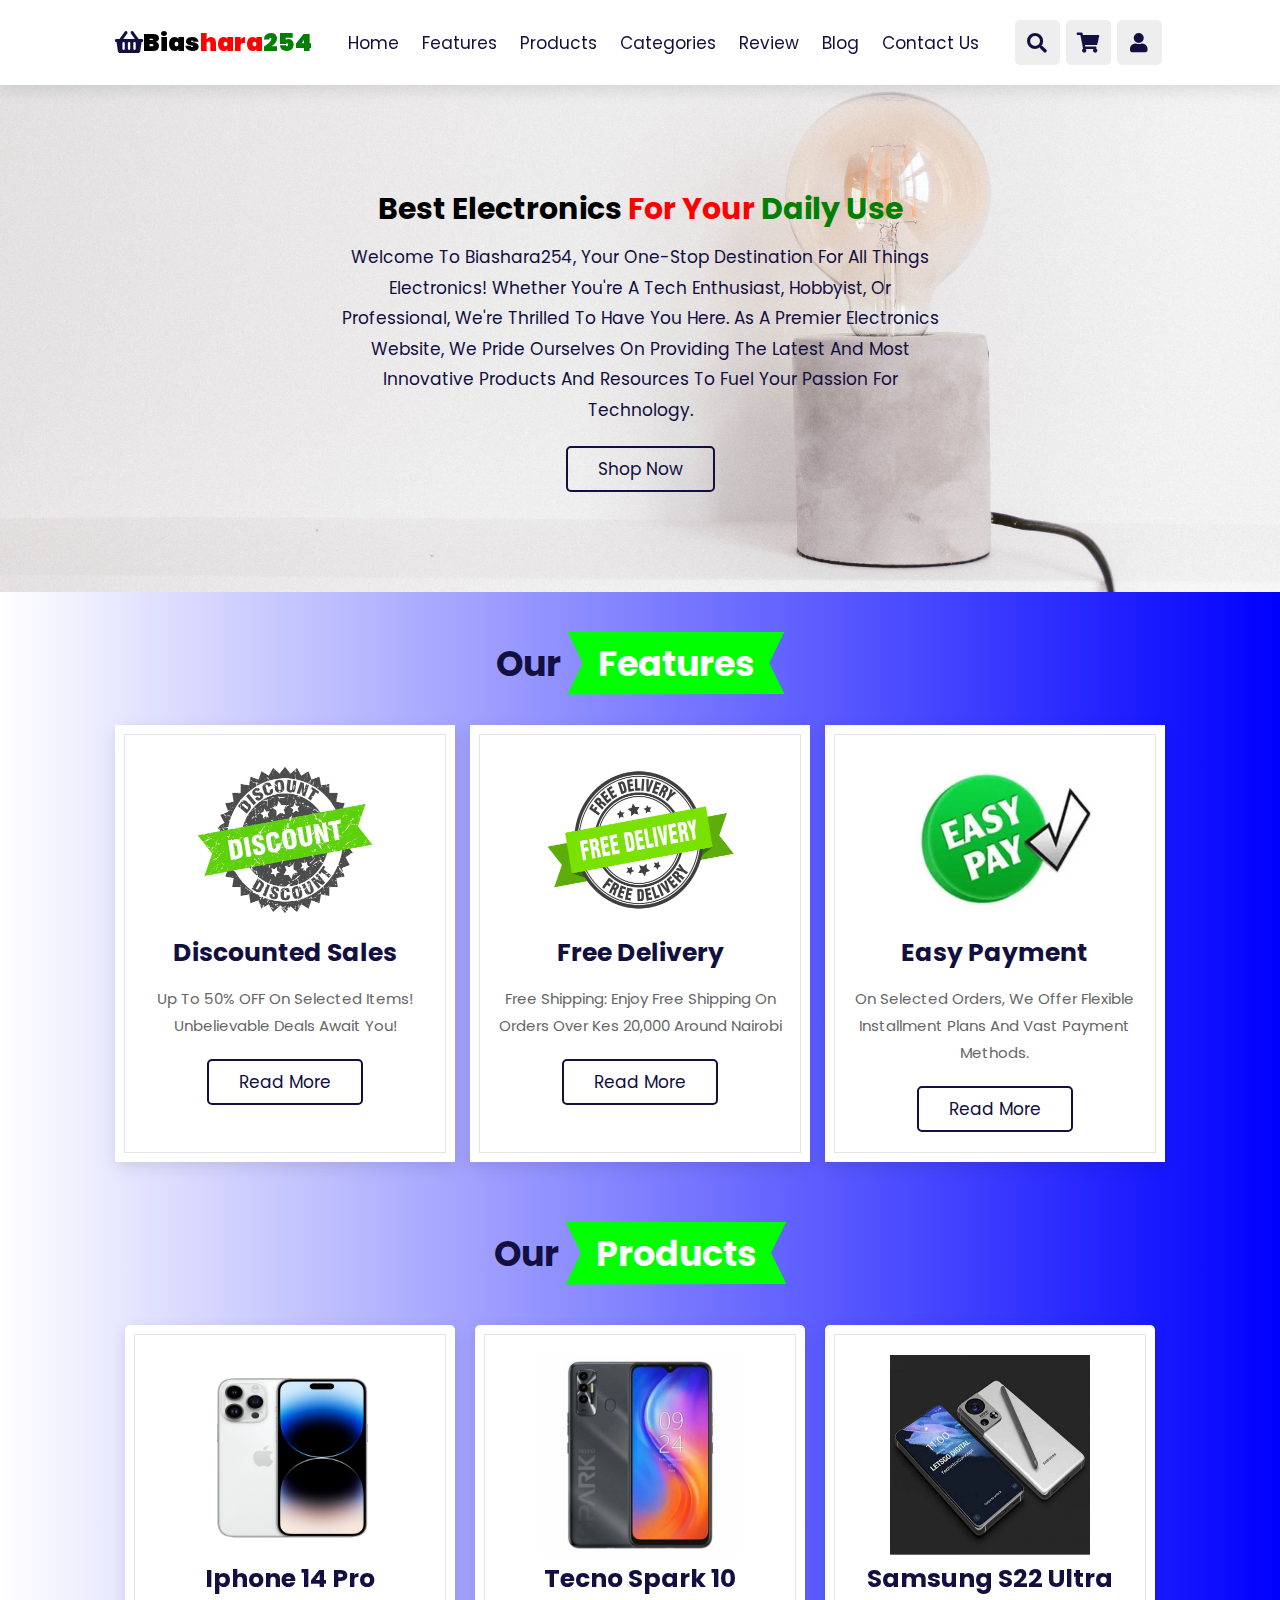
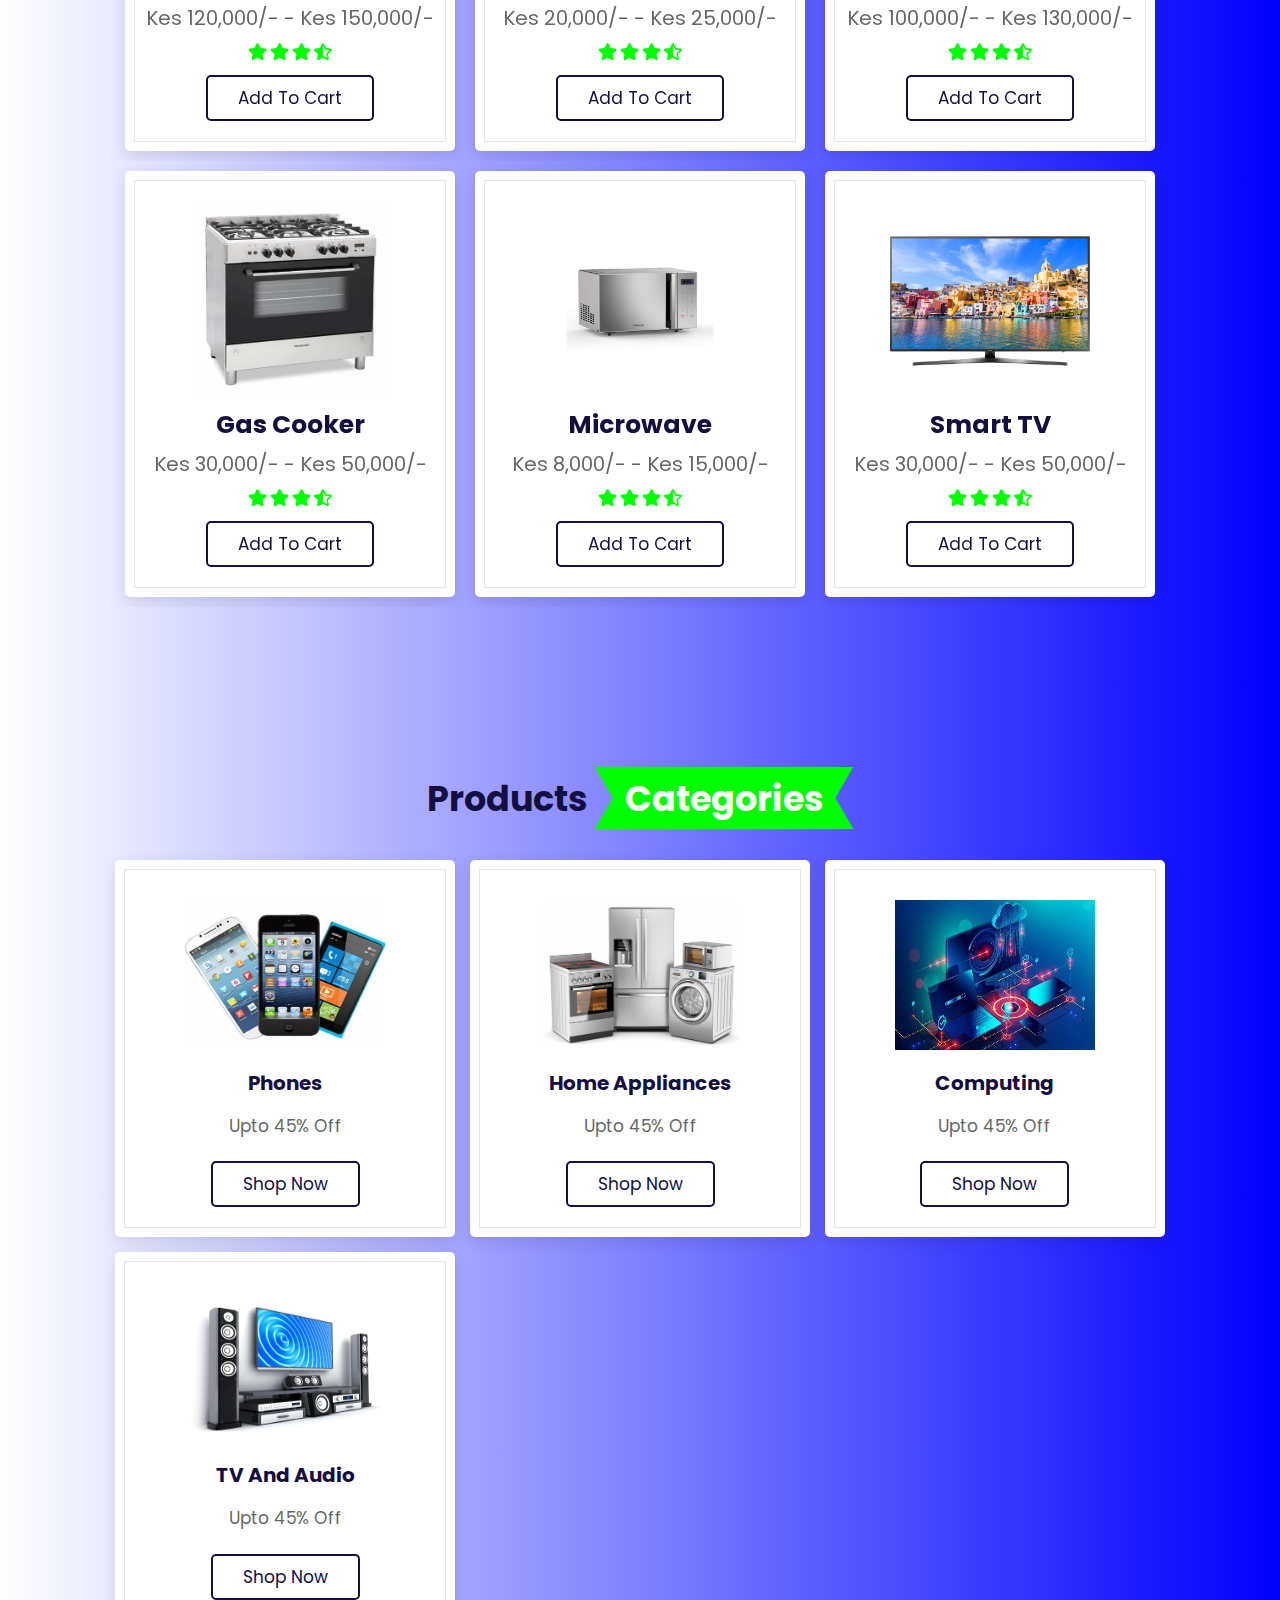
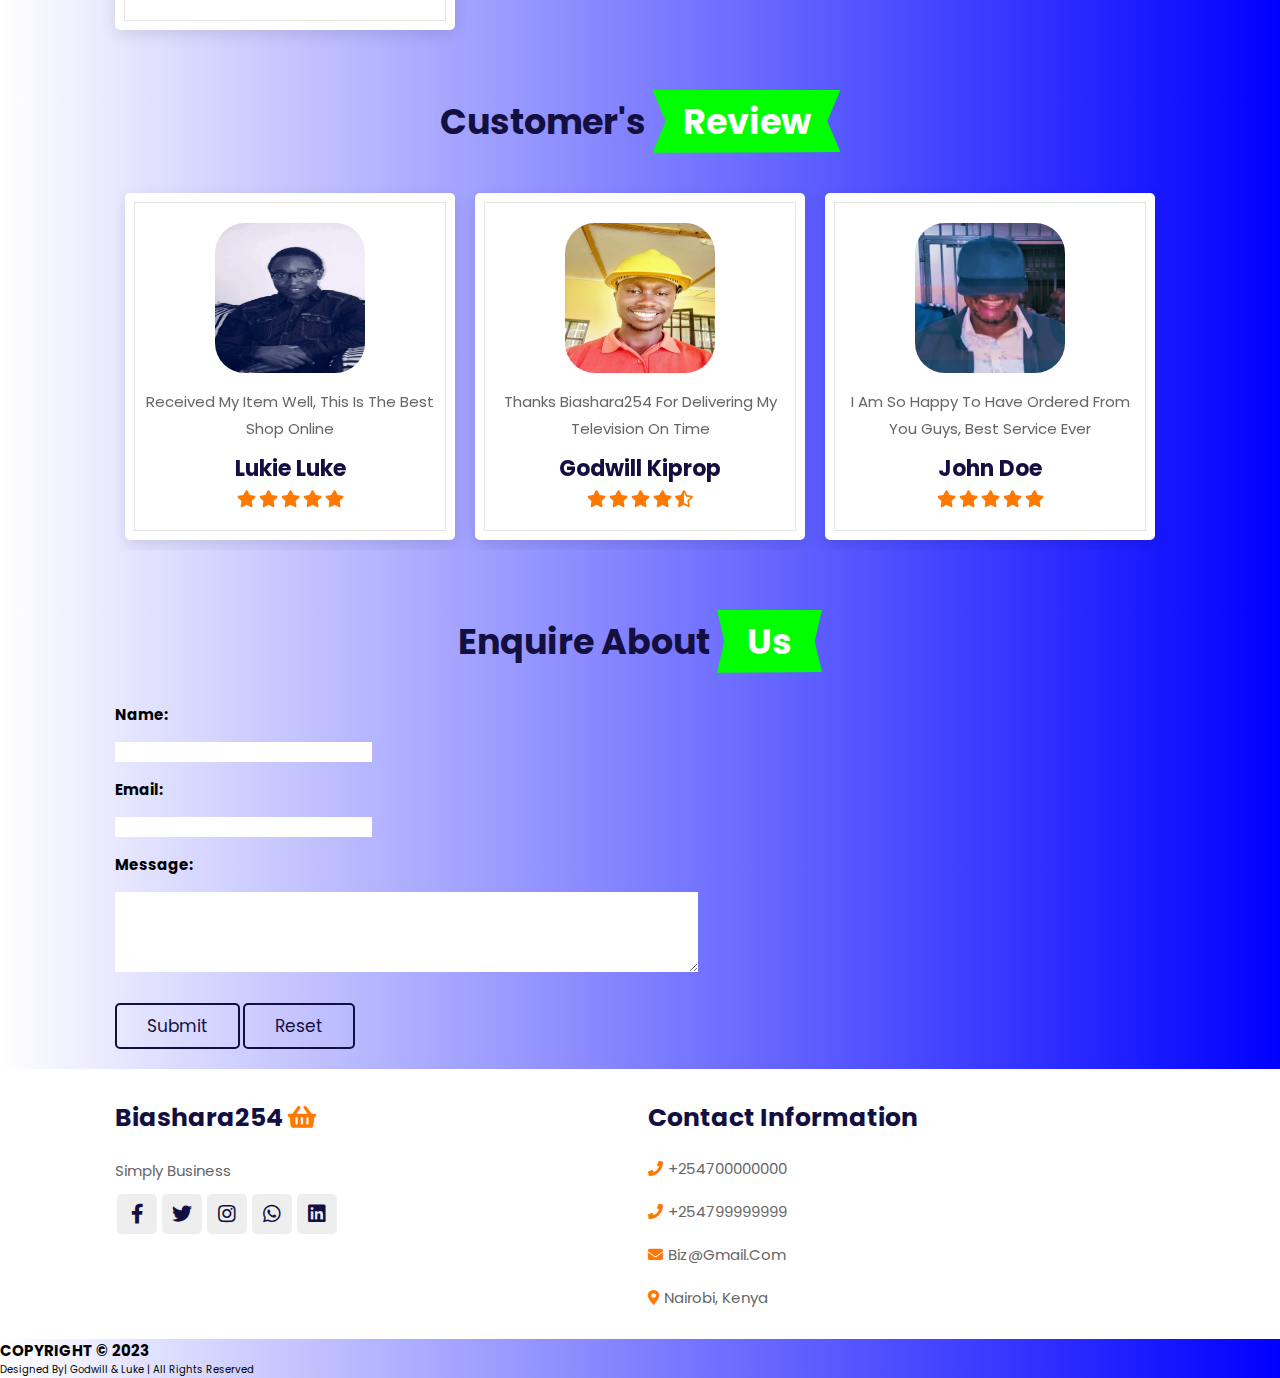
<file: biz254demo/index.html>
<!DOCTYPE html>
<html lang="en">
<head>
    <meta charset="UTF-8">
    <meta name="viewport" content="width=device-width, initial-scale=1.0">
    <title>E-commerce website</title>

    <link rel="stylesheet" href="https://cdn.jsdelivr.net/npm/swiper@10/swiper-bundle.min.css"/>"

    <link rel="stylesheet" href="https://cdnjs.cloudflare.com/ajax/libs/font-awesome/5.15.4/css/all.min.css">

    <link rel="stylesheet" href="style.css">
</head>

<!-- beginning of body section-->

<body>
    <header class="header">
        <a href="#" class="logo"><i class="fas fa-shopping-basket"><span style="color: black;">Bias</span><span style="color: red;">hara</span><span style="color: green;">254</span></i></a>
        
<!-- creating the navbar-->
        
        <nav class="navbar">
            <a href="#home" id="home">Home</a>
            <a href="#features">Features</a>
            <a href="product.html">Products</a>
            <a href="#Categories">Categories</a>
            <a href="#Review">Review</a>
            <a href="ourblog.html" >Blog</a>
            <a href="contact.html">Contact us</a>
        </nav>
        <div class="icons">
            <div class="fas fa-bars" id="menu-btn"></div>
            <div class="fas fa-search" id="search-btn"></div>
            <div class="fas fa-shopping-cart" id="cart-btn"></div>
            <div class="fas fa-user" id="login-btn"></div>
        </div>
        <form action="" class="search-form">
            <input type="search" id="search-box" placeholder="search here.....">
            <label for="search-box" class="fas fa-search"></label>
        </form>
        
<!-- cart items -->
        
        <div class="shopping-cart">
            <div class="box">
                <i class="fas fa-trash"></i>
                <img src="images/laptop.jpeg" width="100" height="100" alt="">
                <div class="content">
                    <h3>laptop</h3>
                    <span class="price">Ksh 50,000</span>
                    <span class="quantity">qty : 1</span>
                </div>
            </div>
            <div class="box">
                <i class="fas fa-trash"></i>
                <img src="images/phone.jpg" width="100" height="100" alt="">
                <div class="content">
                    <h3>Phone</h3>
                    <span class="price">Ksh 20,000</span>
                    <span class="quantity">qty : 1</span>
                </div>
            </div>
            <div class="box">
                <i class="fas fa-trash"></i>
                <img src="images/fridge.jpg" width="100" height="100" alt="">
                <div class="content">
                    <h3>Fridge</h3>
                    <span class="price">Ksh 80,000</span>
                    <span class="quantity">qty : 1</span>
                </div>
            </div>
            <div class="total"> Total : Ksh 150,000 </div>
            <a href="#" class="btn">Checkout</a>
        </div>

<!-- log in form -->

        <form action="" class="login-form">
            <h3>Login Now</h3>
            <input type="email" placeholder="Enter your email :" class="box">
            <input type="password" placeholder="Enter your password :" class="box">
            <p>Forgot password <a href="#">Click here</a></p>
            <p>Don't have an account? <a href="#">Create account</a></p>
            <input type="submit" value="log in now" class="btn">
        </form>        
    </header>

<!-- home section -->

    <section class="home" id="home">
        <div class="content"> 
            <h3><span style="color:black">Best electronics </span><span style="color: red;">for your </span><span style="color: green;">Daily use</span></h3>
            <p>Welcome to Biashara254, your one-stop destination for all things electronics! 
                Whether you're a tech enthusiast, hobbyist, or professional, 
                we're thrilled to have you here. As a premier electronics website, 
                we pride ourselves on providing the latest and most innovative products and resources to fuel your passion for technology.</p>
                <a href="product.html" class="btn">Shop Now</a>
        </div>
    </section>
    
<!-- features section-->

<section class="features" id="features">
    <h1 class="heading">Our <span>Features</span></h1>
    <div class="box-container">
        <div class="swiper-slide box" >
            <img src="images/discounts.webp" alt="" width="200" height="200">
            <h3>Discounted Sales</h3>
            <p>Up to 50% OFF on selected items! Unbelievable deals await you!</p>
            <a href="#" class="btn">Read More</a>
        </div>
        <div class="swiper-slide box" >
            <img src="images/delivery.webp" alt=""  width="200" height="200">
            <h3>Free Delivery</h3>
            <p>Free Shipping: Enjoy free shipping on orders over Kes 20,000 around Nairobi</p>
            <a href="#" class="btn">Read More</a>
        </div>
        <div class="swiper-slide box" >
            <img src="images/easypay-5.webp" alt=""  width="200" height="200">
            <h3>Easy Payment</h3>
            <p>On selected orders, we offer flexible installment plans and vast payment methods.</p>
            <a href="#" class="btn">Read More</a>
        </div>
    </div>
</section>

<!-- products section-->

<section class="products" id="products">
    <h1 class="heading">Our <span>Products</span></h1>
    <div class="swiper product-slider">
        <div class="swiper-wrapper">
            <div class="swiper-slide box">
                <img src="images/iphone-14.png" alt="" width="200" height="200">
                <h3>Iphone 14 pro</h3>
                <div class="price">Kes 120,000/- - Kes 150,000/-</div>
                <div class="stars">
                    <i class="fas fa-star"></i>
                    <i class="fas fa-star"></i>
                    <i class="fas fa-star"></i>
                    <i class="fas fa-star-half-alt"></i>
                </div>
                <a href="#" class="btn">add to cart</a>
            </div>

            <div class="swiper-slide box">
                <img src="images/tecno.jpeg" alt="" width="200" height="200">
                <h3>Tecno Spark 10</h3>
                <div class="price">Kes 20,000/- - Kes 25,000/-</div>
                <div class="stars">
                    <i class="fas fa-star"></i>
                    <i class="fas fa-star"></i>
                    <i class="fas fa-star"></i>
                    <i class="fas fa-star-half-alt"></i>
                </div>
                <a href="#" class="btn">add to cart</a>
            </div>

            <div class="swiper-slide box">
                <img src="images/samsungp.jpeg" alt="" width="200" height="200">
                <h3>Samsung S22 Ultra</h3>
                <div class="price">Kes 100,000/- - Kes 130,000/-</div>
                <div class="stars">
                    <i class="fas fa-star"></i>
                    <i class="fas fa-star"></i>
                    <i class="fas fa-star"></i>
                    <i class="fas fa-star-half-alt"></i>
                </div>
                <a href="#" class="btn">add to cart</a>
            </div>

            <div class="swiper-slide box">
                <img src="images/washingmachine.jpeg" alt="" width="200" height="200">
                <h3>Washing Machine</h3>
                <div class="price">Kes 50,000/- - Kes 80,000/-</div>
                <div class="stars">
                    <i class="fas fa-star"></i>
                    <i class="fas fa-star"></i>
                    <i class="fas fa-star"></i>
                    <i class="fas fa-star-half-alt"></i>
                </div>
                <a href="#" class="btn">add to cart</a>
            </div>
        </div>
    </div>

    <div class="swiper product-slider">
        <div class="swiper-wrapper">
            <div class="swiper-slide box">
                <img src="images/gascooker.jpeg" alt="" width="200" height="200">
                <h3>Gas Cooker</h3>
                <div class="price">Kes 30,000/- - Kes 50,000/-</div>
                <div class="stars">
                    <i class="fas fa-star"></i>
                    <i class="fas fa-star"></i>
                    <i class="fas fa-star"></i>
                    <i class="fas fa-star-half-alt"></i>
                </div>
                <a href="#" class="btn">add to cart</a>
            </div>

            <div class="swiper-slide box">
                <img src="images/microwave.jpg" alt="" width="200" height="200">
                <h3>Microwave</h3>
                <div class="price">Kes 8,000/- - Kes 15,000/-</div>
                <div class="stars">
                    <i class="fas fa-star"></i>
                    <i class="fas fa-star"></i>
                    <i class="fas fa-star"></i>
                    <i class="fas fa-star-half-alt"></i>
                </div>
                <a href="#" class="btn">add to cart</a>
            </div>

            <div class="swiper-slide box">
                <img src="images/sonytv.jpeg" alt=" width="200" height="200">
                <h3>Smart TV</h3>
                <div class="price">Kes 30,000/- - Kes 50,000/-</div>
                <div class="stars">
                    <i class="fas fa-star"></i>
                    <i class="fas fa-star"></i>
                    <i class="fas fa-star"></i>
                    <i class="fas fa-star-half-alt"></i>
                </div>
                <a href="#" class="btn">add to cart</a>
            </div>

            <div class="swiper-slide box">
                <img src="images/greatwall.jpg" alt="" width="200" height="200">
                <h3>Analogue Television</h3>
                <div class="price">Kes 4,000/- - Kes 10,000/-</div>
                <div class="stars">
                    <i class="fas fa-star"></i>
                    <i class="fas fa-star"></i>
                    <i class="fas fa-star"></i>
                    <i class="fas fa-star-half-alt"></i>
                </div>
                <a href="#" class="btn">add to cart</a>
            </div>
        </div>
    </div>
</section>

<!-- categories section-->

<section class="Categories" id="Categories">
    <h1 class="heading">Products <span>Categories</span></h1>
    <div class="box-container">
        <div class="box">
            <img src="images/phones.jpeg" alt="" width="200" height="200">
            <h3>Phones</h3>
            <p>Upto 45% off</p>
            <a href="#" class="btn">Shop Now</a>
        </div>
        <div class="box">
            <img src="images/homeapp.jpeg" alt="" width="200" height="200">
            <h3>Home Appliances</h3>
            <p>Upto 45% off</p>
            <a href="#" class="btn">Shop Now</a>
        </div>
        <div class="box">
            <img src="images/computing.jpeg" alt="" width="200" height="200">
            <h3>Computing</h3>
            <p>Upto 45% off</p>
            <a href="#" class="btn">Shop Now</a>
        </div>
        <div class="box">
            <img src="images/tvnaudio.webp" alt="" width="200" height="200">
            <h3>TV and Audio</h3>
            <p>Upto 45% off</p>
            <a href="#" class="btn">Shop Now</a>
        </div>
    </div>
</section>

<!-- reviews section -->

<section class="Review" id="Review">
    <h1 class="heading">Customer's <span>Review</span></h1>
    <div class="swiper Review-slider">
        <div class="swiper-wrapper">
            <div class="swiper-slide box">
                <img src="images/lukie.jpg" alt="" width="200" height="200">
                <p>Received my item well, this is the best shop online</p>
                <h3>Lukie Luke </h3>
                <div class="stars">
                    <i class="fas fa-star"></i>
                    <i class="fas fa-star"></i>
                    <i class="fas fa-star"></i>
                    <i class="fas fa-star"></i>
                    <i class="fas fa-star"></i>
                </div>
            </div>
            <div class="swiper-slide box">
                <img src="images/goddy.jpg" alt="" width="200" height="200">
                <p>Thanks Biashara254 for delivering my television on time</p>
                <h3>Godwill Kiprop </h3>
                <div class="stars">
                    <i class="fas fa-star"></i>
                    <i class="fas fa-star"></i>
                    <i class="fas fa-star"></i>
                    <i class="fas fa-star"></i>
                    <i class="fas fa-star-half-alt"></i>
                </div>
            </div>
            <div class="swiper-slide box">
                <img src="images/jamaa.jpg" alt="" width="200" height="200">
                <p>I am so happy to have ordered from you guys, best service ever</p>
                <h3>John Doe</h3>
                <div class="stars">
                    <i class="fas fa-star"></i>
                    <i class="fas fa-star"></i>
                    <i class="fas fa-star"></i>
                    <i class="fas fa-star"></i>
                    <i class="fas fa-star"></i>
                </div>
            </div>
        </div>
    </div>
</section>


<section class="Contact" id="Contact">
<h1 class="heading">Enquire About <span>Us</span></h1>
<form action="mailto:contact@example.com" method="post" enctype="text/plain">
    <label for="name"><h2>Name: </h2></label><br>
    <input type="text" id="name" name="name" required><br><br>

    <label for="email"><h2>Email: </h2></label><br>
    <input type="email" id="email" name="email" required><br><br>

    <label for="message"><h2>Message:</h2></label><br>
    <textarea id="message" name="message" rows="4" cols="50" required></textarea><br><br>

    <input type="submit" value="Submit" class="btn">
    <input type="reset" value="Reset" class="btn">
</form>
</section>

<!-- footer section -->

<section class="footer">
    <div class="box-container">
        <div class="box">
            <h3>Biashara254 <i class="fas fa-shopping-basket"></i></h3>
            <p>Simply business</p>
            <div class="share">
                <a href="https://www.facebook.com" class="fab fa-facebook-f"></a>
                <a href="https://www.twitter.com" class="fab fa-twitter"></a>
                <a href="https://www.instagram.com" class="fab fa-instagram"></a>
                <a href="#" class="fab fa-whatsapp"></a>
                <a href="https://www.linkedin.com" class="fab fa-linkedin"></a>
            </div>
        </div>
        <div class="box">
            <h3>Contact Information</h3>
           <a href="#" class="links"><i class="fas fa-phone"></i>+254700000000</a>
           <a href="#" class="links"><i class="fas fa-phone"></i>+254799999999</a>
           <a href="#" class="links"><i class="fas fa-envelope"></i>biz@gmail.com</a>
           <a href="#" class="links"><i class="fas fa-map-marker-alt"></i>Nairobi, Kenya</a>
        </div>
    </div>
</section>





<script src="https://cdn.jsdelivr.net/npm/swiper@10/swiper-bundle.min.js"></script>

<script src="index.js"></script>
<h2>COPYRIGHT &copy; 2023</h2>

<div class="credit">Designed by<span>| Godwill & Luke </span>| All rights reserved</div>
</body>
</html>
</file>
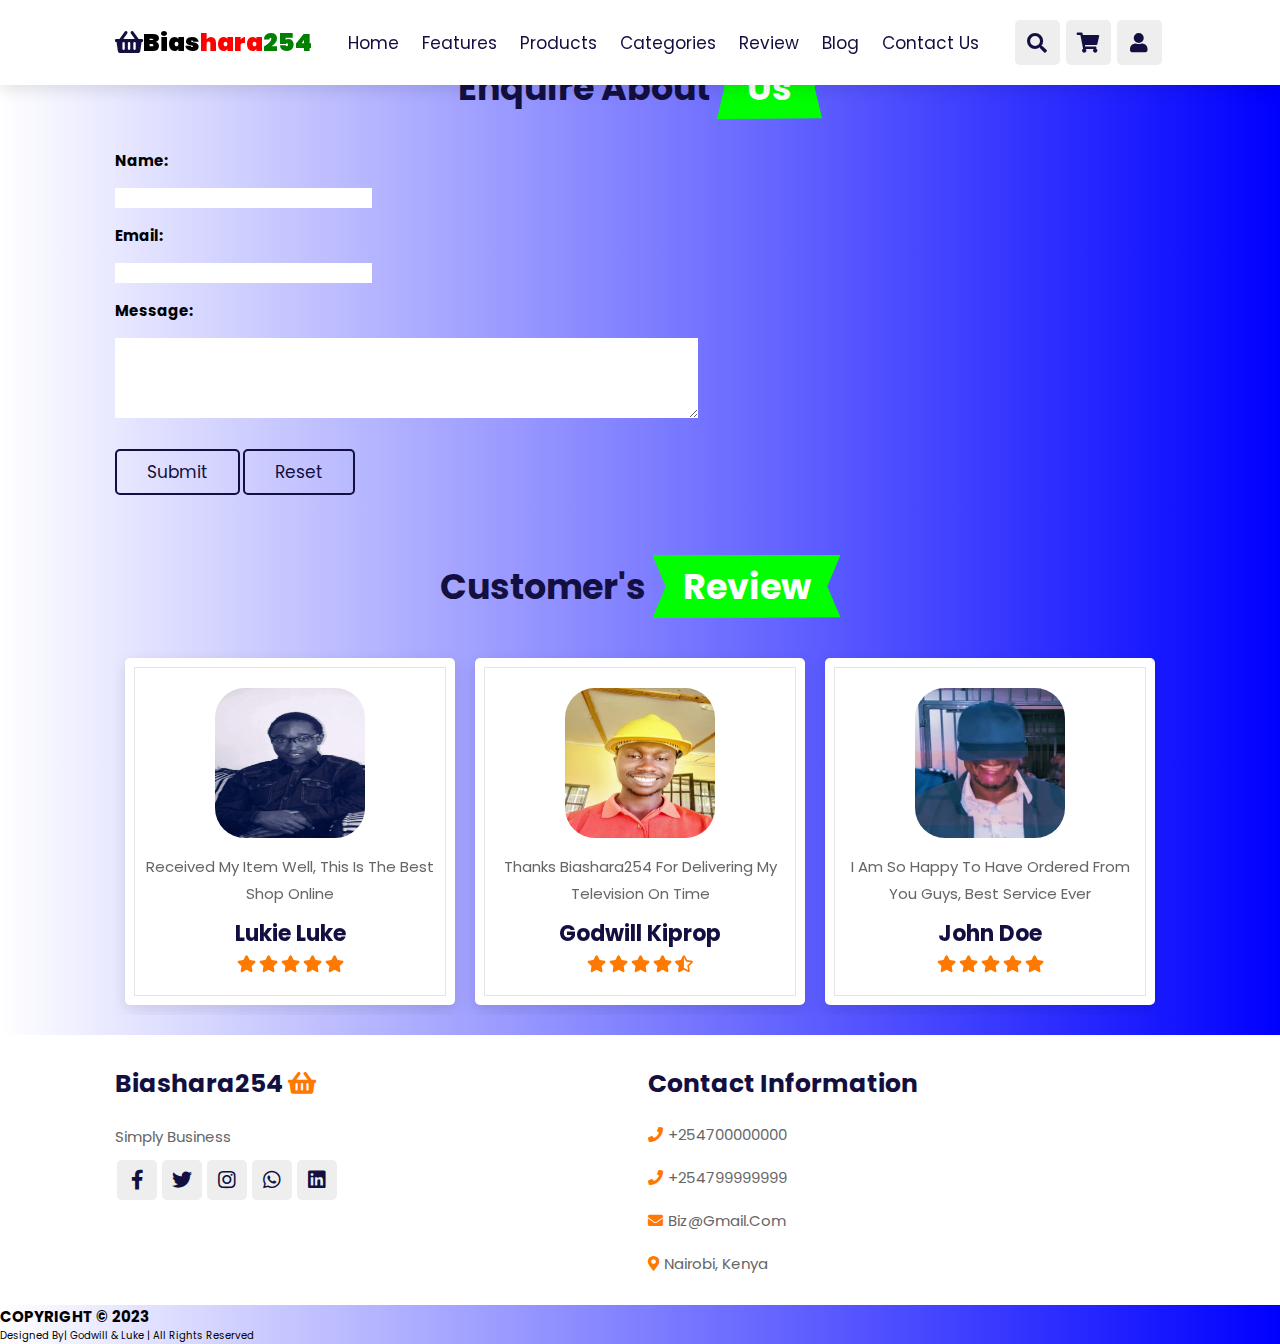
<file: biz254demo/contact.html>
<!DOCTYPE html>
<html lang="en">
<head>
    <meta charset="UTF-8">
    <meta name="viewport" content="width=device-width, initial-scale=1.0">
    <title>E-commerce website</title>

    <link rel="stylesheet" href="https://cdn.jsdelivr.net/npm/swiper@10/swiper-bundle.min.css"/>"

    <link rel="stylesheet" href="https://cdnjs.cloudflare.com/ajax/libs/font-awesome/5.15.4/css/all.min.css">

    <link rel="stylesheet" href="style.css">
</head>

<!-- beginning of body section-->

<body>
    <header class="header">
        <a href="#" class="logo"><i class="fas fa-shopping-basket"><span style="color: black;">Bias</span><span style="color: red;">hara</span><span style="color: green;">254</span></i></a>
        
<!-- creating the navbar-->
        
        <nav class="navbar">
            <a href="index.html" id="home">Home</a>
            <a href="#features">Features</a>
            <a href="product.html">Products</a>
            <a href="#Categories">Categories</a>
            <a href="#Review">Review</a>
            <a href="ourblog.html" >Blog</a>
            <a href="contact.html">Contact us</a>
        </nav>
        <div class="icons">
            <div class="fas fa-bars" id="menu-btn"></div>
            <div class="fas fa-search" id="search-btn"></div>
            <div class="fas fa-shopping-cart" id="cart-btn"></div>
            <div class="fas fa-user" id="login-btn"></div>
        </div>
        <form action="" class="search-form">
            <input type="search" id="search-box" placeholder="search here.....">
            <label for="search-box" class="fas fa-search"></label>
        </form>
        
<!-- cart items -->
        
        <div class="shopping-cart">
            <div class="box">
                <i class="fas fa-trash"></i>
                <img src="images/laptop.jpeg" width="100" height="100" alt="">
                <div class="content">
                    <h3>laptop</h3>
                    <span class="price">Ksh 50,000</span>
                    <span class="quantity">qty : 1</span>
                </div>
            </div>
            <div class="box">
                <i class="fas fa-trash"></i>
                <img src="images/phone.jpg" width="100" height="100" alt="">
                <div class="content">
                    <h3>Phone</h3>
                    <span class="price">Ksh 20,000</span>
                    <span class="quantity">qty : 1</span>
                </div>
            </div>
            <div class="box">
                <i class="fas fa-trash"></i>
                <img src="images/fridge.jpg" width="100" height="100" alt="">
                <div class="content">
                    <h3>Fridge</h3>
                    <span class="price">Ksh 80,000</span>
                    <span class="quantity">qty : 1</span>
                </div>
            </div>
            <div class="total"> Total : Ksh 150,000 </div>
            <a href="#" class="btn">Checkout</a>
        </div>

<!-- log in form -->

        <form action="" class="login-form">
            <h3>Login Now</h3>
            <input type="email" placeholder="Enter your email :" class="box">
            <input type="password" placeholder="Enter your password :" class="box">
            <p>Forgot password <a href="#">Click here</a></p>
            <p>Don't have an account? <a href="#">Create account</a></p>
            <input type="submit" value="log in now" class="btn">
        </form>        
    </header>


<section class="Contact" id="Contact">
<h1 class="heading">Enquire About <span>Us</span></h1>
<form action="mailto:contact@example.com" method="post" enctype="text/plain">
    <label for="name"><h2>Name: </h2></label><br>
    <input type="text" id="name" name="name" required><br><br>

    <label for="email"><h2>Email: </h2></label><br>
    <input type="email" id="email" name="email" required><br><br>

    <label for="message"><h2>Message:</h2></label><br>
    <textarea id="message" name="message" rows="4" cols="50" required></textarea><br><br>

    <input type="submit" value="Submit" class="btn">
    <input type="reset" value="Reset" class="btn">
</form>
</section>

<!-- reviews section -->

<section class="Review" id="Review">
    <h1 class="heading">Customer's <span>Review</span></h1>
    <div class="swiper Review-slider">
        <div class="swiper-wrapper">
            <div class="swiper-slide box">
                <img src="images/lukie.jpg" alt="" width="200" height="200">
                <p>Received my item well, this is the best shop online</p>
                <h3>Lukie Luke </h3>
                <div class="stars">
                    <i class="fas fa-star"></i>
                    <i class="fas fa-star"></i>
                    <i class="fas fa-star"></i>
                    <i class="fas fa-star"></i>
                    <i class="fas fa-star"></i>
                </div>
            </div>
            <div class="swiper-slide box">
                <img src="images/goddy.jpg" alt="" width="200" height="200">
                <p>Thanks Biashara254 for delivering my television on time</p>
                <h3>Godwill Kiprop </h3>
                <div class="stars">
                    <i class="fas fa-star"></i>
                    <i class="fas fa-star"></i>
                    <i class="fas fa-star"></i>
                    <i class="fas fa-star"></i>
                    <i class="fas fa-star-half-alt"></i>
                </div>
            </div>
            <div class="swiper-slide box">
                <img src="images/jamaa.jpg" alt="" width="200" height="200">
                <p>I am so happy to have ordered from you guys, best service ever</p>
                <h3>John Doe</h3>
                <div class="stars">
                    <i class="fas fa-star"></i>
                    <i class="fas fa-star"></i>
                    <i class="fas fa-star"></i>
                    <i class="fas fa-star"></i>
                    <i class="fas fa-star"></i>
                </div>
            </div>
        </div>
    </div>
</section>

<!-- footer section -->

<section class="footer">
    <div class="box-container">
        <div class="box">
            <h3>Biashara254 <i class="fas fa-shopping-basket"></i></h3>
            <p>Simply business</p>
            <div class="share">
                <a href="https://www.facebook.com" class="fab fa-facebook-f"></a>
                <a href="https://www.twitter.com" class="fab fa-twitter"></a>
                <a href="https://www.instagram.com" class="fab fa-instagram"></a>
                <a href="#" class="fab fa-whatsapp"></a>
                <a href="https://www.linkedin.com" class="fab fa-linkedin"></a>
            </div>
        </div>
        <div class="box">
            <h3>Contact Information</h3>
           <a href="#" class="links"><i class="fas fa-phone"></i>+254700000000</a>
           <a href="#" class="links"><i class="fas fa-phone"></i>+254799999999</a>
           <a href="#" class="links"><i class="fas fa-envelope"></i>biz@gmail.com</a>
           <a href="#" class="links"><i class="fas fa-map-marker-alt"></i>Nairobi, Kenya</a>
        </div>
    </div>
</section>





<script src="https://cdn.jsdelivr.net/npm/swiper@10/swiper-bundle.min.js"></script>

<script src="index.js"></script>
<h2>COPYRIGHT &copy; 2023</h2>

<div class="credit">Designed by<span>| Godwill & Luke </span>| All rights reserved</div>
</body>
</html>
</file>
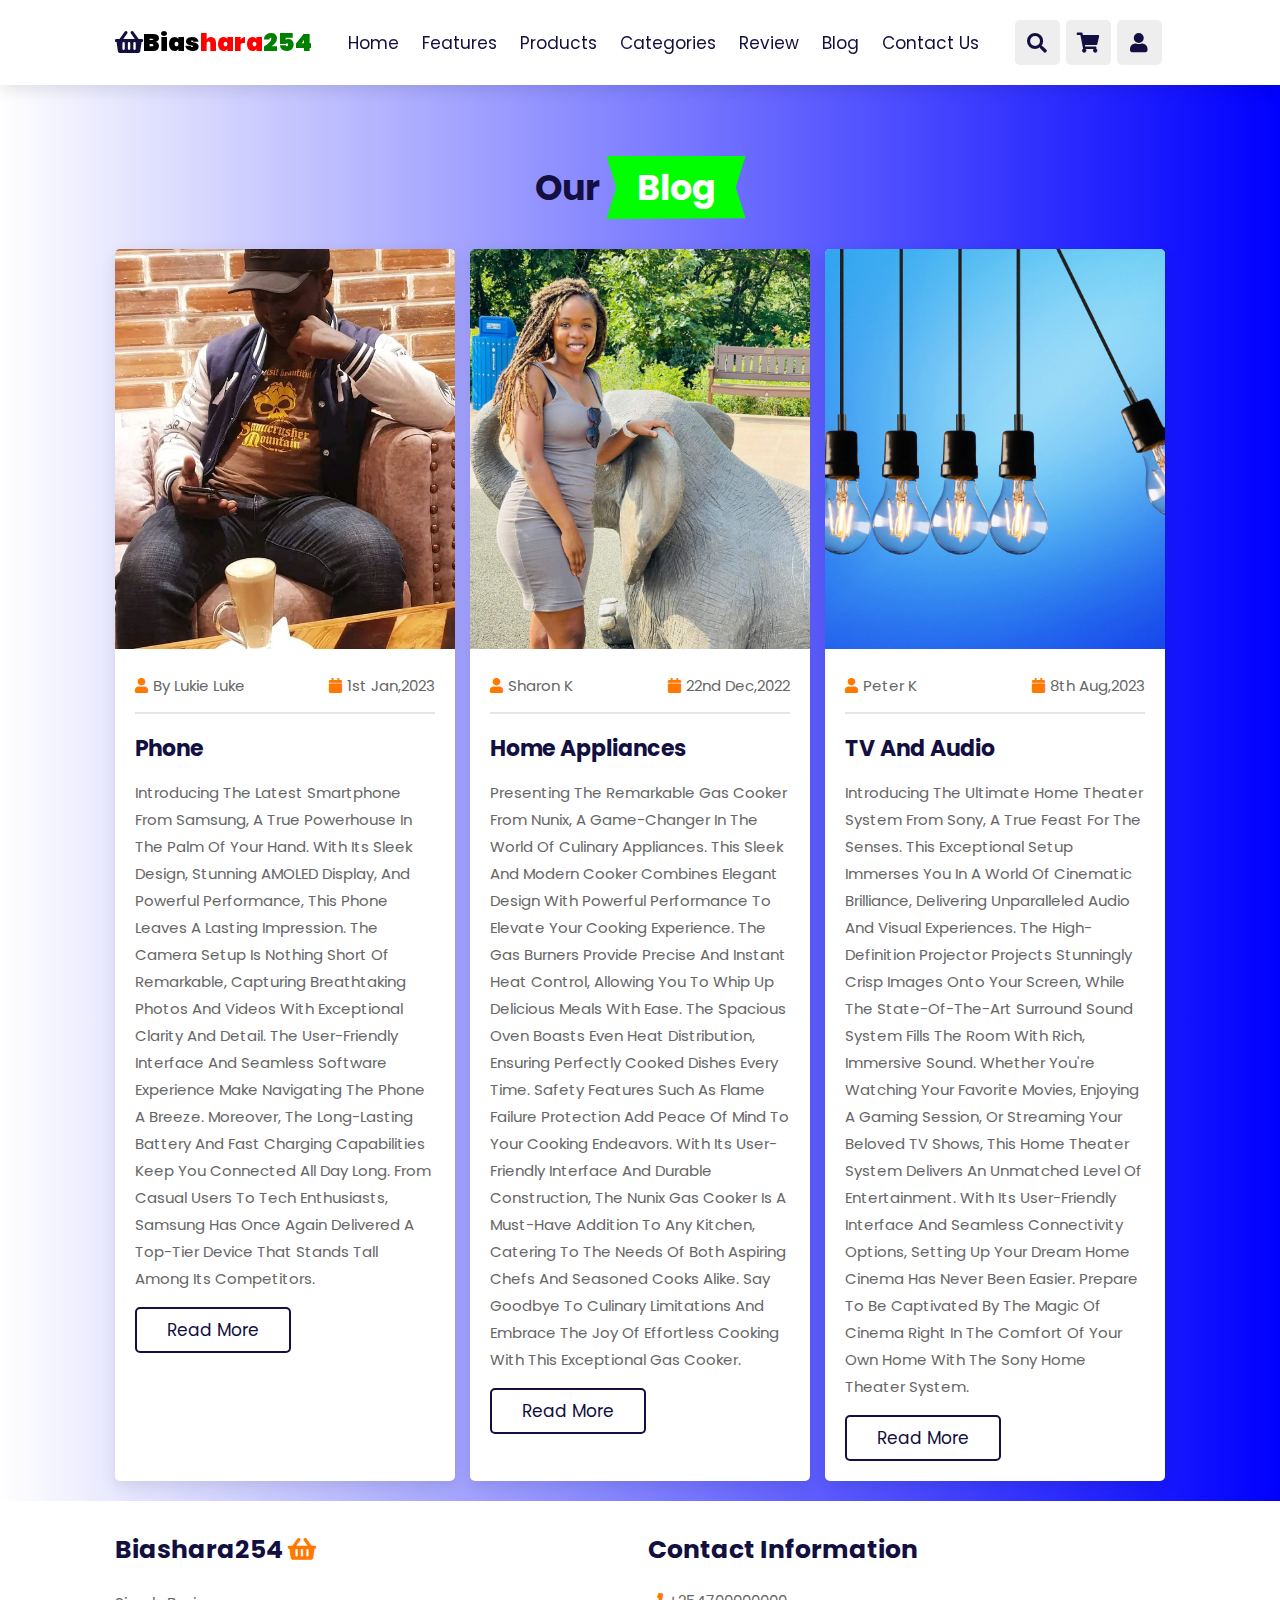
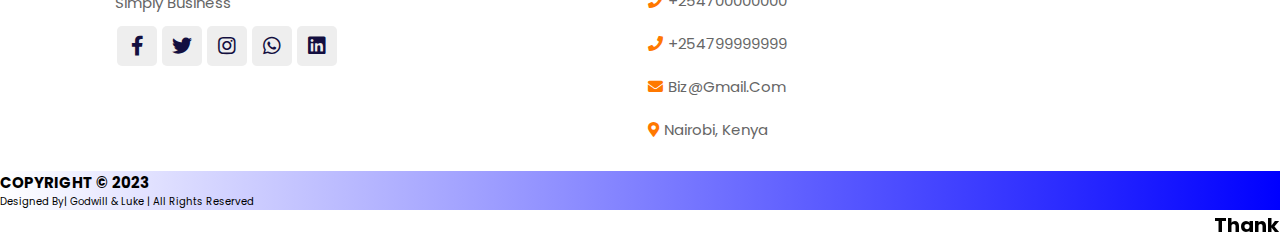
<file: biz254demo/ourblog.html>
<!DOCTYPE html>
<html lang="en">
<head>
    <meta charset="UTF-8">
    <meta name="viewport" content="width=device-width, initial-scale=1.0">
    <title>Our Blog</title>

    <link rel="stylesheet" href="https://cdn.jsdelivr.net/npm/swiper@10/swiper-bundle.min.css"/>"

    <link rel="stylesheet" href="https://cdnjs.cloudflare.com/ajax/libs/font-awesome/5.15.4/css/all.min.css">

    <link rel="stylesheet" href="style.css">
</head>
<body>

  <header class="header">
        <a href="#" class="logo"><i class="fas fa-shopping-basket"><span style="color: black;">Bias</span><span style="color: red;">hara</span><span style="color: green;">254</span></i></a>
        
<!-- creating the navbar-->
        
        <nav class="navbar">
            <a href="index.html" id="home">Home</a>
            <a href="#features">Features</a>
            <a href="product.html">Products</a>
            <a href="#Categories">Categories</a>
            <a href="#Review">Review</a>
            <a href="ourblog.html" >Blog</a>
            <a href="contact.html">Contact us</a>
        </nav>
        <div class="icons">
            <div class="fas fa-bars" id="menu-btn"></div>
            <div class="fas fa-search" id="search-btn"></div>
            <div class="fas fa-shopping-cart" id="cart-btn"></div>
            <div class="fas fa-user" id="login-btn"></div>
        </div>
        <form action="" class="search-form">
            <input type="search" id="search-box" placeholder="search here.....">
            <label for="search-box" class="fas fa-search"></label>
        </form>
        
<!-- cart items -->
        
        <div class="shopping-cart">
            <div class="box">
                <i class="fas fa-trash"></i>
                <img src="images/laptop.jpeg" width="100" height="100" alt="">
                <div class="content">
                    <h3>laptop</h3>
                    <span class="price">Ksh 50,000</span>
                    <span class="quantity">qty : 1</span>
                </div>
            </div>
            <div class="box">
                <i class="fas fa-trash"></i>
                <img src="images/phone.jpg" width="100" height="100" alt="">
                <div class="content">
                    <h3>Phone</h3>
                    <span class="price">Ksh 20,000</span>
                    <span class="quantity">qty : 1</span>
                </div>
            </div>
            <div class="box">
                <i class="fas fa-trash"></i>
                <img src="images/fridge.jpg" width="100" height="100" alt="">
                <div class="content">
                    <h3>Fridge</h3>
                    <span class="price">Ksh 80,000</span>
                    <span class="quantity">qty : 1</span>
                </div>
            </div>
            <div class="total"> Total : Ksh 150,000 </div>
            <a href="#" class="btn">Checkout</a>
        </div>

<!-- log in form -->

        <form action="" class="login-form">
            <h3>Login Now</h3>
            <input type="email" placeholder="Enter your email :" class="box">
            <input type="password" placeholder="Enter your password :" class="box">
            <p>Forgot password <a href="#">Click here</a></p>
            <p>Don't have an account? <a href="#">Create account</a></p>
            <input type="submit" value="log in now" class="btn">
        </form>        
    </header>


<!-- blog sections-->
    <section class="Blog" id="Blog">
        <h1 class="heading">Our <span>Blog</span></h1>
        <div class="box-container">
            <div class="box">
                <img src="images/lukierev.jpg" alt="" width=100% height="200">
                <div class="content">
                    <div class="icons">
                        <a href="#"><i class="fas fa-user"></i>By Lukie Luke</a>
                        <a href="#"><i class="fas fa-calendar"></i>1st Jan,2023</a>
                    </div>
                    <h3>Phone</h3>
                    <p>Introducing the latest smartphone from Samsung, 
                        a true powerhouse in the palm of your hand. With its sleek design, 
                        stunning AMOLED display, and powerful performance, 
                        this phone leaves a lasting impression. The camera setup is nothing short of remarkable,
                        capturing breathtaking photos and videos with exceptional clarity and detail. 
                        The user-friendly interface and seamless software experience make navigating the phone a breeze. 
                        Moreover, the long-lasting battery and fast charging capabilities keep you connected all day long. 
                        From casual users to tech enthusiasts, 
                        Samsung has once again delivered a top-tier device that stands tall among its competitors.</p>
                    <a href="#" class="btn">Read More</a>
                </div>
            </div>
            <div class="box">
                <img src="images/mrembo.jpg" alt="" width=100% height="200">
                <div class="content">
                    <div class="icons">
                        <a href="#"><i class="fas fa-user"></i>Sharon K</a>
                        <a href="#"><i class="fas fa-calendar"></i>22nd Dec,2022</a>
                    </div>
                    <h3>Home Appliances</h3>
                    <p>Presenting the remarkable gas cooker from Nunix, 
                        a game-changer in the world of culinary appliances. 
                        This sleek and modern cooker combines elegant design with powerful performance to elevate your cooking experience.
                        The gas burners provide precise and instant heat control, 
                        allowing you to whip up delicious meals with ease. 
                        The spacious oven boasts even heat distribution, 
                        ensuring perfectly cooked dishes every time. 
                        Safety features such as flame failure protection add peace of mind to your cooking endeavors. 
                        With its user-friendly interface and durable construction, the Nunix gas cooker is a must-have addition to any kitchen, 
                        catering to the needs of both aspiring chefs and seasoned cooks alike. 
                        Say goodbye to culinary limitations and embrace the joy of effortless cooking with this exceptional gas cooker.
                    </p>
                    <a href="#" class="btn">Read More</a>
                </div>
            </div>
            <div class="box">
                <img src="images/bg3.jpg" alt="" width=100% height="200">
                <div class="content">
                    <div class="icons">
                        <a href="#"><i class="fas fa-user"></i>Peter K</a>
                        <a href="#"><i class="fas fa-calendar"></i>8th Aug,2023</a>
                    </div>
                    <h3>TV and Audio</h3>
                    <p>Introducing the ultimate home theater system from Sony, 
                        a true feast for the senses. 
                        This exceptional setup immerses you in a world of cinematic brilliance, 
                        delivering unparalleled audio and visual experiences. 
                        The high-definition projector projects stunningly crisp images onto your screen, 
                        while the state-of-the-art surround sound system fills the room with rich, immersive sound. 
                        Whether you're watching your favorite movies, enjoying a gaming session, 
                        or streaming your beloved TV shows, this home theater system delivers an unmatched level of entertainment. 
                        With its user-friendly interface and seamless connectivity options, 
                        setting up your dream home cinema has never been easier. 
                        Prepare to be captivated by the magic of cinema right in the comfort of your own home with the Sony home theater system.</p>
                    <a href="#" class="btn">Read More</a>
                </div>
            </div>
        </div>
    </section>
    
    



<!-- footer section -->

<section class="footer">
    <div class="box-container">
        <div class="box">
            <h3>Biashara254 <i class="fas fa-shopping-basket"></i></h3>
            <p>Simply business</p>
            <div class="share">
                <a href="https://www.facebook.com" class="fab fa-facebook-f"></a>
                <a href="https://www.twitter.com" class="fab fa-twitter"></a>
                <a href="https://www.instagram.com" class="fab fa-instagram"></a>
                <a href="#" class="fab fa-whatsapp"></a>
                <a href="https://www.linkedin.com" class="fab fa-linkedin"></a>
            </div>
        </div>
        <div class="box">
            <h3>Contact Information</h3>
           <a href="#" class="links"><i class="fas fa-phone"></i>+254700000000</a>
           <a href="#" class="links"><i class="fas fa-phone"></i>+254799999999</a>
           <a href="#" class="links"><i class="fas fa-envelope"></i>biz@gmail.com</a>
           <a href="#" class="links"><i class="fas fa-map-marker-alt"></i>Nairobi, Kenya</a>
        </div>
    </div>
</section>





<script src="https://cdn.jsdelivr.net/npm/swiper@10/swiper-bundle.min.js"></script>

<script src="index.js"></script>
<h2>COPYRIGHT &copy; 2023</h2>

<div class="credit">Designed by<span>| Godwill & Luke </span>| All rights reserved</div>
</body>
</html>



   

<footer style="background:white;"><h1><marquee behavior="" direction="">Thank you for reading our blog</marquee></h1></footer>
</body>
</html>
</file>
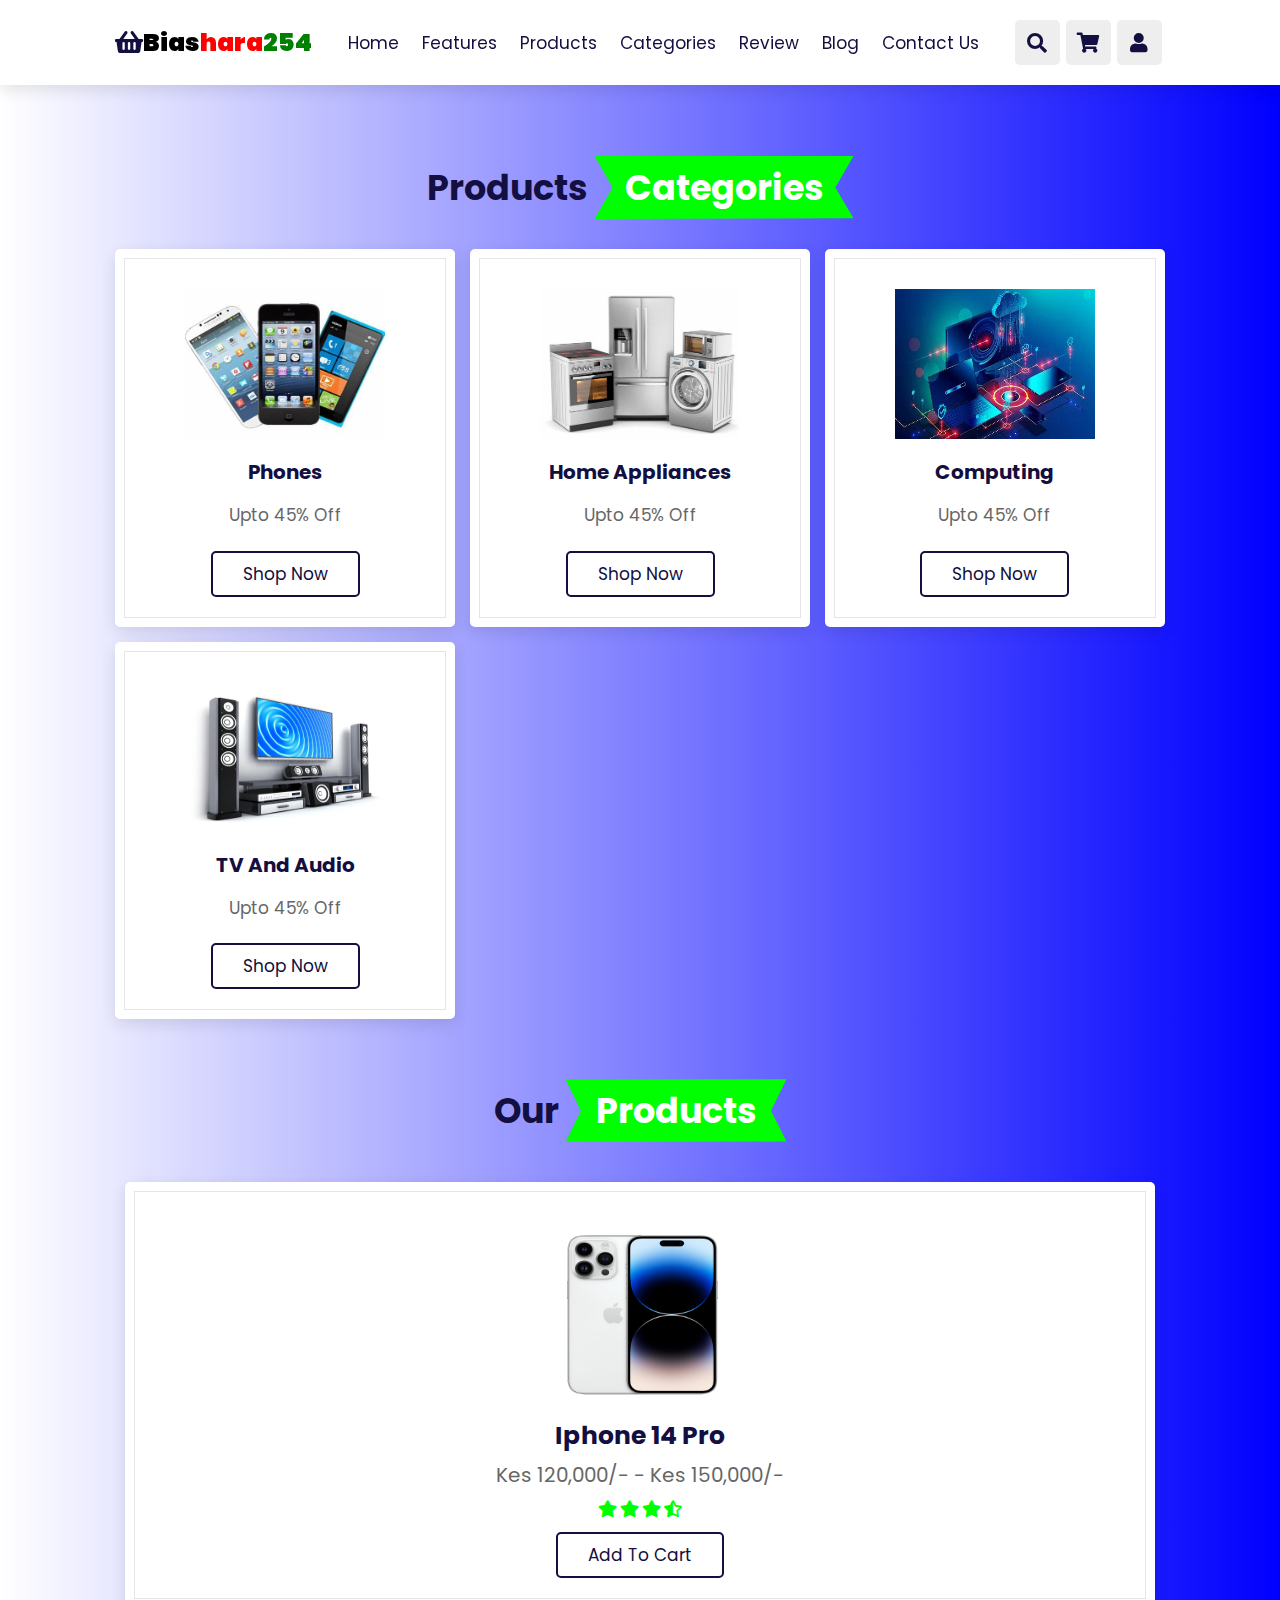
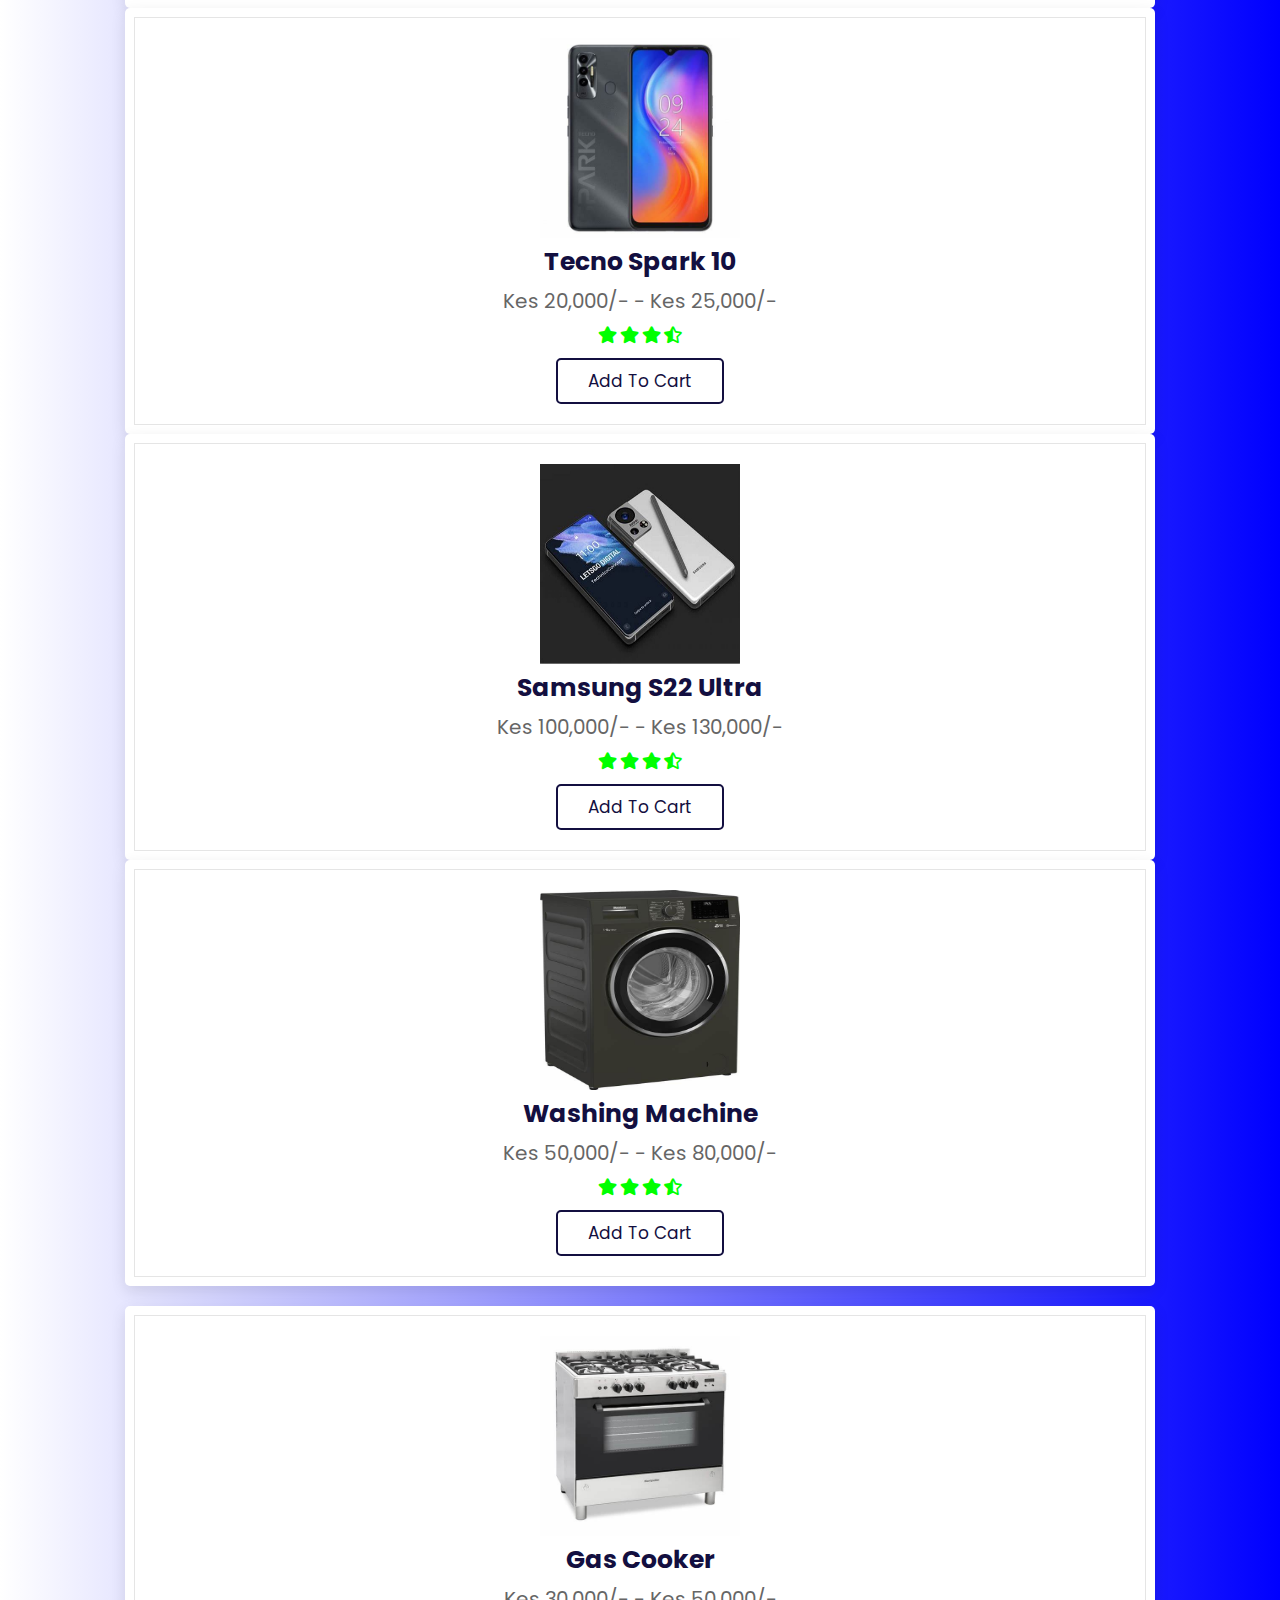
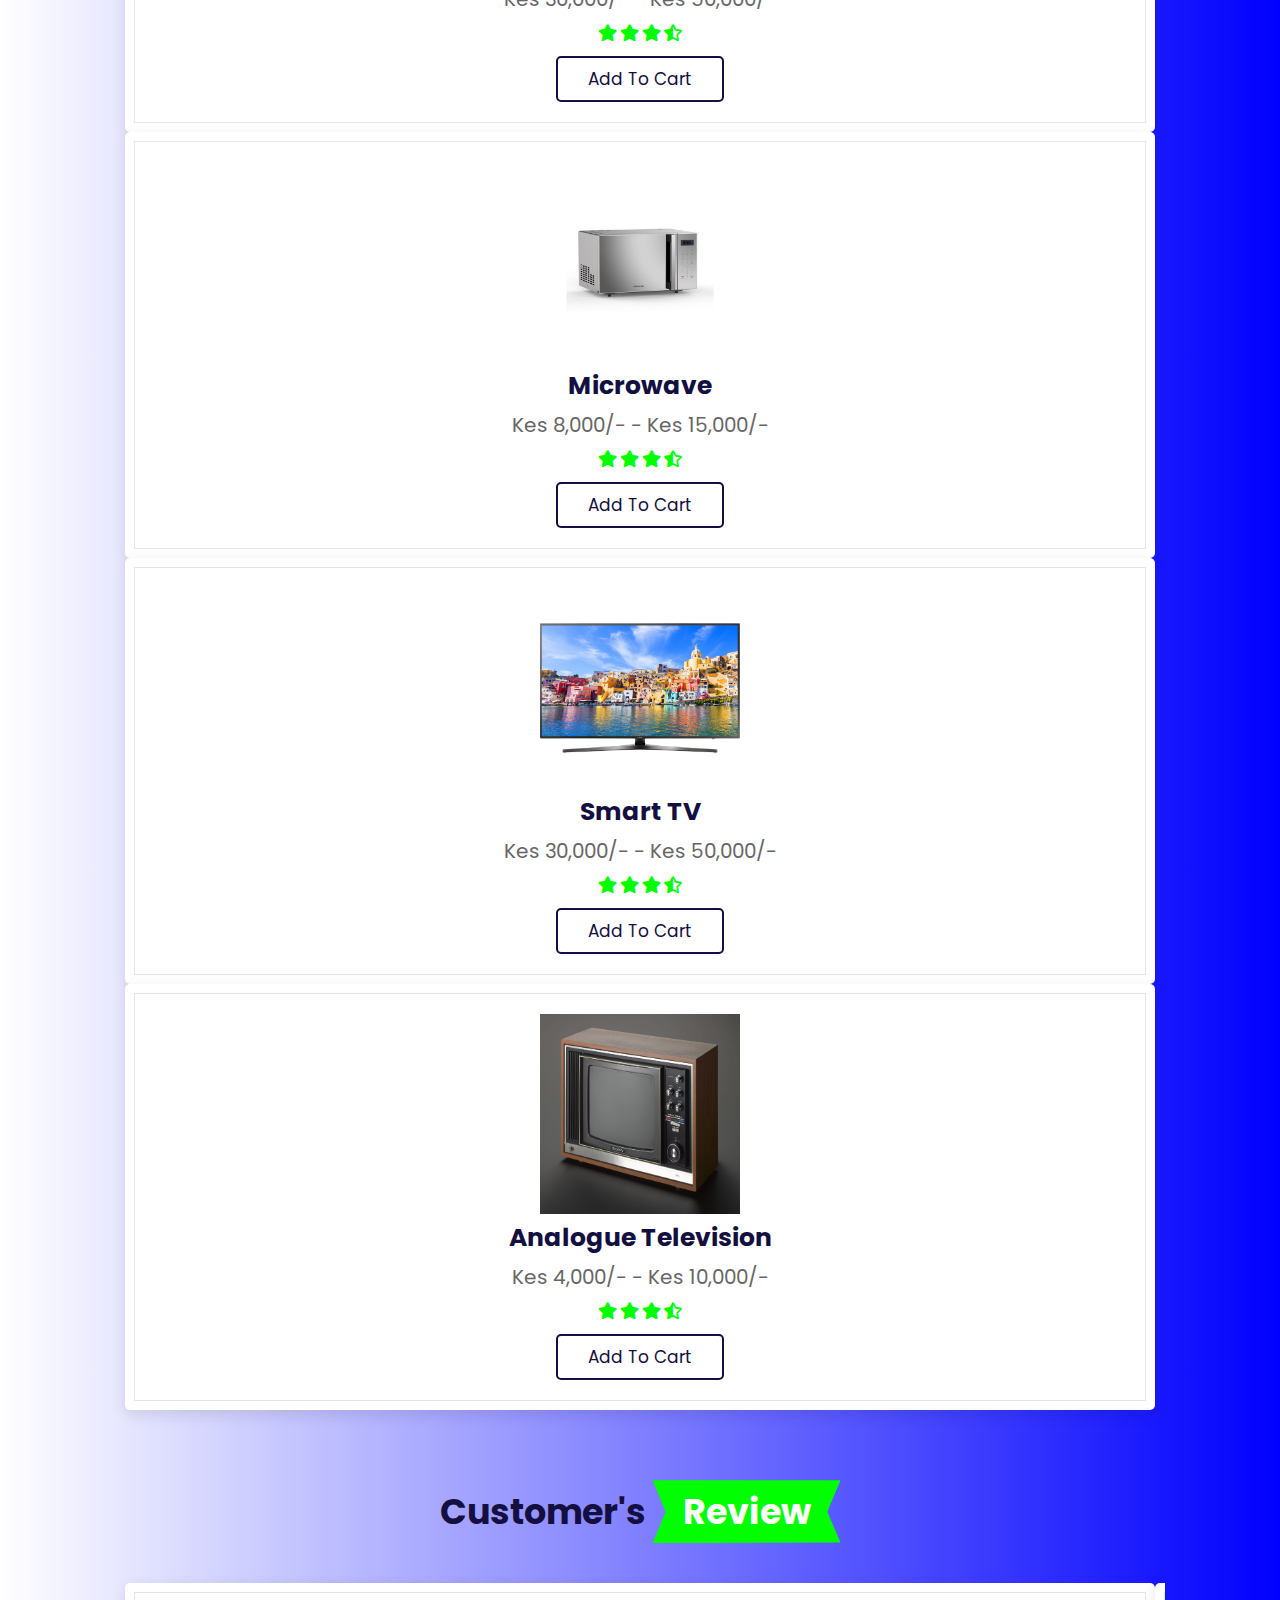
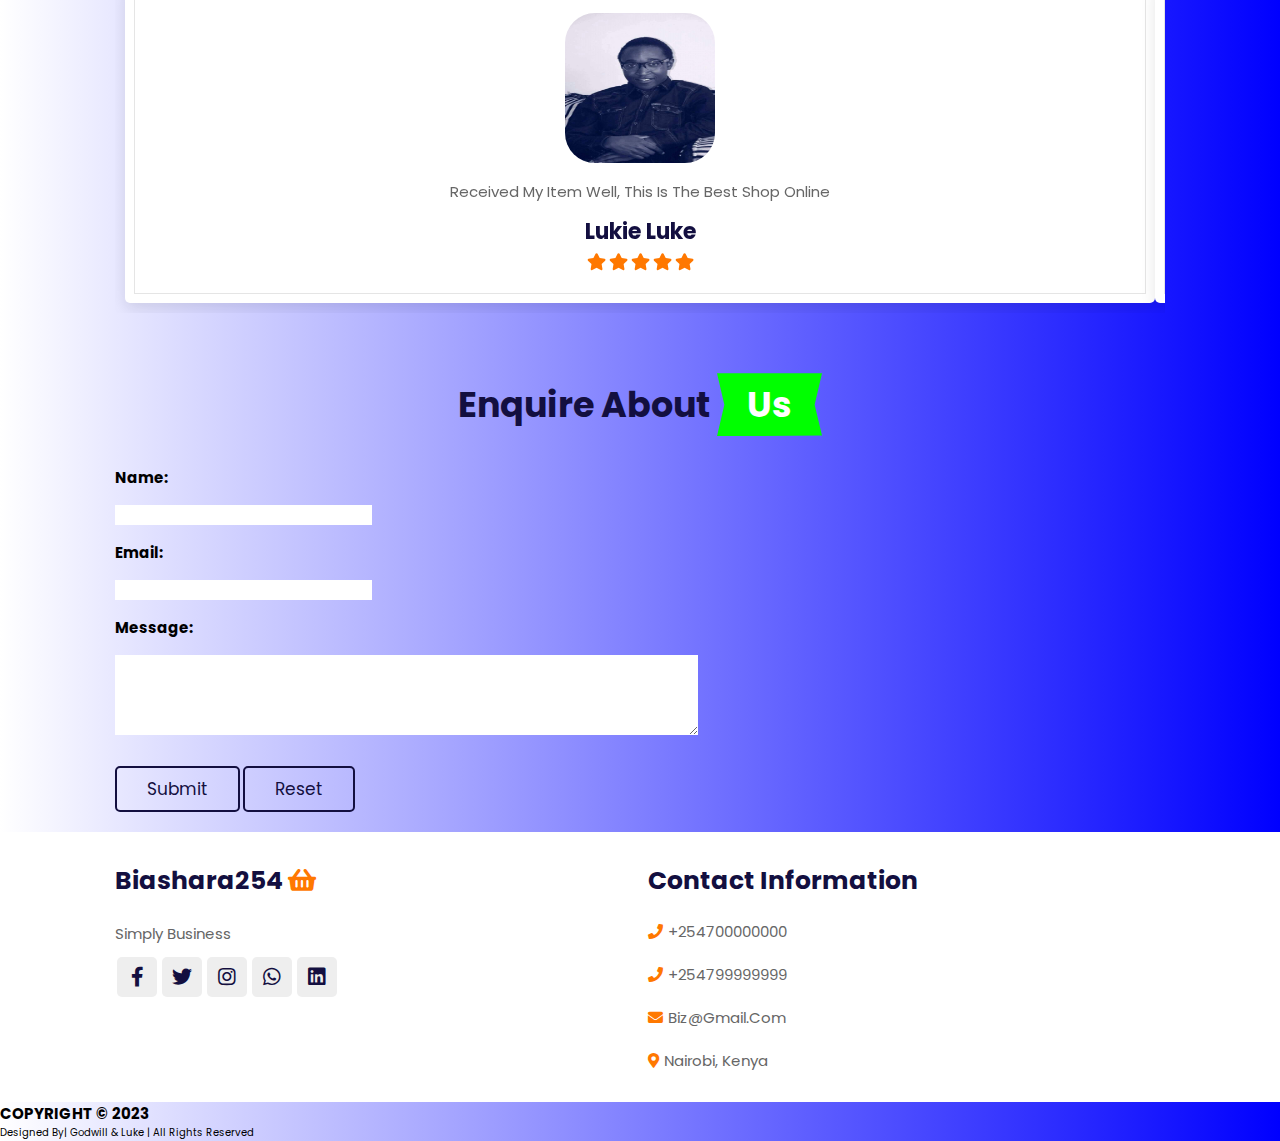
<file: biz254demo/product.html>
<!DOCTYPE html>
<html lang="en">
<head>
    <meta charset="UTF-8">
    <meta name="viewport" content="width=device-width, initial-scale=1.0">
    <title>Our Products</title>

    <link rel="stylesheet" href="https://cdn.jsdelivr.net/npm/swiper@10/swiper-bundle.min.css"/>"

    <link rel="stylesheet" href="https://cdnjs.cloudflare.com/ajax/libs/font-awesome/5.15.4/css/all.min.css">

    <link rel="stylesheet" href="style.css">
</head>

<!-- beginning of body section-->

<body>
   
       <header class="header">
        <a href="#" class="logo"><i class="fas fa-shopping-basket"><span style="color: black;">Bias</span><span style="color: red;">hara</span><span style="color: green;">254</span></i></a>
        
<!-- creating the navbar-->
        
        <nav class="navbar">
            <a href="index.html" id="home">Home</a>
            <a href="#features">Features</a>
            <a href="product.html">Products</a>
            <a href="#Categories">Categories</a>
            <a href="#Review">Review</a>
            <a href="ourblog.html" >Blog</a>
            <a href="contact.html">Contact us</a>
        </nav>
        <div class="icons">
            <div class="fas fa-bars" id="menu-btn"></div>
            <div class="fas fa-search" id="search-btn"></div>
            <div class="fas fa-shopping-cart" id="cart-btn"></div>
            <div class="fas fa-user" id="login-btn"></div>
        </div>
        <form action="" class="search-form">
            <input type="search" id="search-box" placeholder="search here.....">
            <label for="search-box" class="fas fa-search"></label>
        </form>
        
<!-- cart items -->
        
        <div class="shopping-cart">
            <div class="box">
                <i class="fas fa-trash"></i>
                <img src="images/laptop.jpeg" width="100" height="100" alt="">
                <div class="content">
                    <h3>laptop</h3>
                    <span class="price">Ksh 50,000</span>
                    <span class="quantity">qty : 1</span>
                </div>
            </div>
            <div class="box">
                <i class="fas fa-trash"></i>
                <img src="images/phone.jpg" width="100" height="100" alt="">
                <div class="content">
                    <h3>Phone</h3>
                    <span class="price">Ksh 20,000</span>
                    <span class="quantity">qty : 1</span>
                </div>
            </div>
            <div class="box">
                <i class="fas fa-trash"></i>
                <img src="images/fridge.jpg" width="100" height="100" alt="">
                <div class="content">
                    <h3>Fridge</h3>
                    <span class="price">Ksh 80,000</span>
                    <span class="quantity">qty : 1</span>
                </div>
            </div>
            <div class="total"> Total : Ksh 150,000 </div>
            <a href="#" class="btn">Checkout</a>
        </div>

<!-- log in form -->

        <form action="" class="login-form">
            <h3>Login Now</h3>
            <input type="email" placeholder="Enter your email :" class="box">
            <input type="password" placeholder="Enter your password :" class="box">
            <p>Forgot password <a href="#">Click here</a></p>
            <p>Don't have an account? <a href="#">Create account</a></p>
            <input type="submit" value="log in now" class="btn">
        </form>        
    </header>

   
<!-- categories section-->

<section class="Categories" id="Categories">
    <h1 class="heading">Products <span>Categories</span></h1>
    <div class="box-container">
        <div class="box">
            <img src="images/phones.jpeg" alt="" width="200" height="200">
            <h3>Phones</h3>
            <p>Upto 45% off</p>
            <a href="#" class="btn">Shop Now</a>
        </div>
        <div class="box">
            <img src="images/homeapp.jpeg" alt="" width="200" height="200">
            <h3>Home Appliances</h3>
            <p>Upto 45% off</p>
            <a href="#" class="btn">Shop Now</a>
        </div>
        <div class="box">
            <img src="images/computing.jpeg" alt="" width="200" height="200">
            <h3>Computing</h3>
            <p>Upto 45% off</p>
            <a href="#" class="btn">Shop Now</a>
        </div>
        <div class="box">
            <img src="images/tvnaudio.webp" alt="" width="200" height="200">
            <h3>TV and Audio</h3>
            <p>Upto 45% off</p>
            <a href="#" class="btn">Shop Now</a>
        </div>
    </div>
</section>


<!-- products section-->

<section class="products" id="products">
    <h1 class="heading">Our <span>Products</span></h1>
    <div class=" product-slider">
        <div class="">
            <div class="swiper-slide box">
                <img src="images/iphone-14.png" alt="" width="200" height="200">
                <h3>Iphone 14 pro</h3>
                <div class="price">Kes 120,000/- - Kes 150,000/-</div>
                <div class="stars">
                    <i class="fas fa-star"></i>
                    <i class="fas fa-star"></i>
                    <i class="fas fa-star"></i>
                    <i class="fas fa-star-half-alt"></i>
                </div>
                <a href="#" class="btn">add to cart</a>
            </div>

            <div class="swiper-slide box">
                <img src="images/tecno.jpeg" alt="" width="200" height="200">
                <h3>Tecno Spark 10</h3>
                <div class="price">Kes 20,000/- - Kes 25,000/-</div>
                <div class="stars">
                    <i class="fas fa-star"></i>
                    <i class="fas fa-star"></i>
                    <i class="fas fa-star"></i>
                    <i class="fas fa-star-half-alt"></i>
                </div>
                <a href="#" class="btn">add to cart</a>
            </div>

            <div class="swiper-slide box">
                <img src="images/samsungp.jpeg" alt="" width="200" height="200">
                <h3>Samsung S22 Ultra</h3>
                <div class="price">Kes 100,000/- - Kes 130,000/-</div>
                <div class="stars">
                    <i class="fas fa-star"></i>
                    <i class="fas fa-star"></i>
                    <i class="fas fa-star"></i>
                    <i class="fas fa-star-half-alt"></i>
                </div>
                <a href="#" class="btn">add to cart</a>
            </div>

            <div class="swiper-slide box">
                <img src="images/washingmachine.jpeg" alt="" width="200" height="200">
                <h3>Washing Machine</h3>
                <div class="price">Kes 50,000/- - Kes 80,000/-</div>
                <div class="stars">
                    <i class="fas fa-star"></i>
                    <i class="fas fa-star"></i>
                    <i class="fas fa-star"></i>
                    <i class="fas fa-star-half-alt"></i>
                </div>
                <a href="#" class="btn">add to cart</a>
            </div>
        </div>
    </div>

    <div class="product-slider">
        <div class="">
            <div class="swiper-slide box">
                <img src="images/gascooker.jpeg" alt="" width="200" height="200">
                <h3>Gas Cooker</h3>
                <div class="price">Kes 30,000/- - Kes 50,000/-</div>
                <div class="stars">
                    <i class="fas fa-star"></i>
                    <i class="fas fa-star"></i>
                    <i class="fas fa-star"></i>
                    <i class="fas fa-star-half-alt"></i>
                </div>
                <a href="#" class="btn">add to cart</a>
            </div>

            <div class="swiper-slide box">
                <img src="images/microwave.jpg" alt="" width="200" height="200">
                <h3>Microwave</h3>
                <div class="price">Kes 8,000/- - Kes 15,000/-</div>
                <div class="stars">
                    <i class="fas fa-star"></i>
                    <i class="fas fa-star"></i>
                    <i class="fas fa-star"></i>
                    <i class="fas fa-star-half-alt"></i>
                </div>
                <a href="#" class="btn">add to cart</a>
            </div>

            <div class="swiper-slide box">
                <img src="images/sonytv.jpeg" alt=" width="200" height="200">
                <h3>Smart TV</h3>
                <div class="price">Kes 30,000/- - Kes 50,000/-</div>
                <div class="stars">
                    <i class="fas fa-star"></i>
                    <i class="fas fa-star"></i>
                    <i class="fas fa-star"></i>
                    <i class="fas fa-star-half-alt"></i>
                </div>
                <a href="#" class="btn">add to cart</a>
            </div>

            <div class="swiper-slide box">
                <img src="images/greatwall.jpg" alt="" width="200" height="200">
                <h3>Analogue Television</h3>
                <div class="price">Kes 4,000/- - Kes 10,000/-</div>
                <div class="stars">
                    <i class="fas fa-star"></i>
                    <i class="fas fa-star"></i>
                    <i class="fas fa-star"></i>
                    <i class="fas fa-star-half-alt"></i>
                </div>
                <a href="#" class="btn">add to cart</a>
            </div>
        </div>
    </div>
</section>


<!-- reviews section -->

<section class="Review" id="Review">
    <h1 class="heading">Customer's <span>Review</span></h1>
    <div class="swiper Review-slider">
        <div class="swiper-wrapper">
            <div class="swiper-slide box">
                <img src="images/lukie.jpg" alt="" width="200" height="200">
                <p>Received my item well, this is the best shop online</p>
                <h3>Lukie Luke </h3>
                <div class="stars">
                    <i class="fas fa-star"></i>
                    <i class="fas fa-star"></i>
                    <i class="fas fa-star"></i>
                    <i class="fas fa-star"></i>
                    <i class="fas fa-star"></i>
                </div>
            </div>
            <div class="swiper-slide box">
                <img src="images/goddy.jpg" alt="" width="200" height="200">
                <p>Thanks Biashara254 for delivering my television on time</p>
                <h3>Godwill Kiprop </h3>
                <div class="stars">
                    <i class="fas fa-star"></i>
                    <i class="fas fa-star"></i>
                    <i class="fas fa-star"></i>
                    <i class="fas fa-star"></i>
                    <i class="fas fa-star-half-alt"></i>
                </div>
            </div>
            <div class="swiper-slide box">
                <img src="images/jamaa.jpg" alt="" width="200" height="200">
                <p>I am so happy to have ordered from you guys, best service ever</p>
                <h3>John Doe</h3>
                <div class="stars">
                    <i class="fas fa-star"></i>
                    <i class="fas fa-star"></i>
                    <i class="fas fa-star"></i>
                    <i class="fas fa-star"></i>
                    <i class="fas fa-star"></i>
                </div>
            </div>
        </div>
    </div>
</section>


<section class="Contact" id="Contact">
<h1 class="heading">Enquire About <span>Us</span></h1>
<form action="mailto:contact@example.com" method="post" enctype="text/plain">
    <label for="name"><h2>Name: </h2></label><br>
    <input type="text" id="name" name="name" required><br><br>

    <label for="email"><h2>Email: </h2></label><br>
    <input type="email" id="email" name="email" required><br><br>

    <label for="message"><h2>Message:</h2></label><br>
    <textarea id="message" name="message" rows="4" cols="50" required></textarea><br><br>

    <input type="submit" value="Submit" class="btn">
    <input type="reset" value="Reset" class="btn">
</form>
</section>

<!-- footer section -->

<section class="footer">
    <div class="box-container">
        <div class="box">
            <h3>Biashara254 <i class="fas fa-shopping-basket"></i></h3>
            <p>Simply business</p>
            <div class="share">
                <a href="https://www.facebook.com" class="fab fa-facebook-f"></a>
                <a href="https://www.twitter.com" class="fab fa-twitter"></a>
                <a href="https://www.instagram.com" class="fab fa-instagram"></a>
                <a href="#" class="fab fa-whatsapp"></a>
                <a href="https://www.linkedin.com" class="fab fa-linkedin"></a>
            </div>
        </div>
        <div class="box">
            <h3>Contact Information</h3>
           <a href="#" class="links"><i class="fas fa-phone"></i>+254700000000</a>
           <a href="#" class="links"><i class="fas fa-phone"></i>+254799999999</a>
           <a href="#" class="links"><i class="fas fa-envelope"></i>biz@gmail.com</a>
           <a href="#" class="links"><i class="fas fa-map-marker-alt"></i>Nairobi, Kenya</a>
        </div>
    </div>
</section>





<script src="https://cdn.jsdelivr.net/npm/swiper@10/swiper-bundle.min.js"></script>

<script src="index.js"></script>
<h2>COPYRIGHT &copy; 2023</h2>

<div class="credit">Designed by<span>| Godwill & Luke </span>| All rights reserved</div>
</body>
</html>
</file>
<file: biz254demo/style.css>
@import url('https://fonts.googleapis.com/css2?family=Poppins:wght@100;300;400;500;600&display=swap');
:root{
    --gold:#D4AF37;
    --green:#00ff00;
    --orange:#ff7800;
    --black:#130f40;
    --light-color:#666;
    --box-shadow:0 .5rem 1.5rem rgba(0,0,0, .1);
    --border: .2rem solid rgba(0,0,0, .1);
    --outline: .1rem solid rgba(0,0,0, .1);
    --outline-hover: .2rem solid var(--black);
}

*{
    font-family: 'Poppins', sans-serif; 
    margin: 0; padding: 0;
    box-sizing: border-box;
    outline: none; border:none;
    text-decoration: none;
    text-transform:capitalize;
    transition:all .2s linear;
}
html{
    font-size: 62.5%;
    overflow-x: hidden;
    scroll-behavior: smooth;
    scroll-padding-top: 7rem;
}
body{
    background: linear-gradient(to right, white,blue);
}
.Contact{
    
    align-items: center;
}

section{
    padding: 2rem 9%;
}

.heading{
    text-align: center;
    padding: 2rem 0;
    padding-bottom: 3rem;
    font-size: 3.5rem;
    color: var(--black);

}

.heading span{
    background:var(--green) ;
    color: #fff;
    display: inline-block;
    padding: .5rem 3rem;
    clip-path: polygon(100% 0,93% 50%,100% 99%, 0% 100%, 7% 50%, 0% 0%);

}
.btn {
    margin-top: 1rem;
    display: inline-block;
    padding: .8rem 3rem;
    font-size: 1.7rem;
    border-radius: .5rem;
    border: .2rem solid var(--black);
    color: var(--black);
    cursor: pointer;
    background: none;
}
.btn:hover{
    background: var(--black);
    color: #fff;
}

/* header section */

.header{
    position: fixed;
    top: 0; left: 0;right: 0;
    z-index: 1000;
    display: flex;
    align-items: center;
    justify-content: space-between;
    padding: 2rem 9%;
    background: #fff;
    box-shadow: var(--box-shadow);
}
.header .logo{
    font-size: 2.5rem;
    font-weight: bolder;
    color: var(--black);
}
.header .logo i{
    color: var(--blue);

    
}
.header .navbar a{
    font-size: 1.7rem;
    margin: 0 1rem;
    color: var(--black);
}
.header .navbar a:hover{
    color: var(--orange);
}
.header .icons div{
    height: 4.5rem;
    width: 4.5rem;
    line-height: 4.5rem;
    border-radius: .5rem;
    background: #eee;
    color: var(--black);
    font-size: 2rem;
    margin-right: .3rem;
    cursor: pointer;
    text-align: center;

}
.header .icons div:hover{
    background: var(--orange);
    color: #fff;
}
#menu-btn{
    display: none;
}
.header .search-form{
    position: absolute;
    top: 110%; right: -110%;
    max-width: 50rem;
    height: 5rem;
    background: #fff;
    border-radius: .5rem;
    overflow: hidden;
    display: flex;
    align-items: center;
    box-shadow: var(--box-shadow);
}
.header .search-form.active{
    right: 2rem;
    transition: .4s linear;
}
.header .search-form input{
    height: 100%;
    width: 100%;
    background: none;
    text-transform: none;
    font-size: 1.6rem;
    color: var(--black);
    padding: 0 1.5rem;
}
.header .search-form label{
    font-size: 2.2rem;
    padding-right: 1.5rem;
    color: var(--black);
    cursor: pointer;
}
.header .search-form label:hover{
    color: var(--orange);
}
.header .shopping-cart{
    position: absolute;
    top: 110%; right: -110%;
    padding: 1rem;
    border-radius: .5rem;
    box-shadow: var(--box-shadow);
    width: 30rem;
    background: #fff;
}
.header .shopping-cart.active{
    right: 2rem;
    transition: .4s linear;

}
.header .shopping-cart .box {
    display: flex;
    align-items: center;
    gap: 1rem;
    position: relative;
    margin: 1rem 0;
}
.header .shopping-cart .box img{
    height: 10rem;
}
.header .shopping-cart .box .fa-trash{
    font-size: 2rem;
    position: absolute;
    top: 50%; right: 2rem;
    cursor: pointer; 
    color: var(--light-color);
    transform: translateY(-50%);
}
.header .shopping-cart .box .fa-trash{
    color: var(--black);
}
.header .shopping-cart .box .content h3{
    color: var(--black);
    font-size: 1.7rem;
    padding-bottom: 1rem;
}
.header .shopping-cart .box .content span{
    color: var(--black);
    font-size: 1.6rem;  
}
.header .shopping-cart .box .content .quantity{
    padding-left: 1rem;
}
.header .shopping-cart .total{
    font-size: 2.5rem;
    padding: 1rem 0;
    text-align: center;
    color: var(--black);
}
.header .shopping-cart .btn{
    display: block;
    text-align: center;
    margin: 1rem ;
}
.header .login-form {
    position: absolute;
    top: 110%; right: -110%;
    width: 30rem;
    box-shadow: var(--box-shadow);
    padding: 2rem;
    border-radius: .5rem;
    background: #fff;
    text-align: center;
}
.header .login-form.active{
    right: 2rem; 
    transition: .4s linear;
}
.header .login-form h3{
    font-size: 2.5rem;
    text-transform: uppercase;
    color: var(--black);
}
.header .login-form .box{
    margin: .7rem 0; 
    width: 100%;
    background: #eee;
    border-radius: .5rem;
    padding: 1rem;
    font-size: 1.6rem;
    color: var(--black);
    text-transform: none;
}
.header .login-form p{
    font-size: 1.4rem;
    padding: .5rem 0;
    color: var(--light-color);
}
.header .login-form p a{
color: var(--orange);
text-decoration: underline;
}

/* home section */

.home{
    display: flex;
    align-items: center;
    justify-content: center;
    background: url(images/bg5.jpg) no-repeat;
    background-position: center;
    background-size: cover;
    padding-top: 17rem ;
    padding-bottom: 10rem ;
}
.home .content {
    text-align: center;
    width: 60rem;
}

.home .content h3{
    color: var(--black);
    font-size: 3rem;

}

.home .content p{
    color: var(--black);
    font-size: 1.7rem;
    padding: 1rem 0;
    line-height: 1.8;
    text-align: center;
}

/* features section */

.features .box-container{
    display: grid;
    grid-template-columns: repeat(auto-fit, minmax(30rem, 1fr));
    gap: 1.5rem;
}

.features .box-container .box {
    padding: 3rem 2rem;
    background: #fff;
    outline: var(--outline);
    outline-offset: -1rem;
    text-align: center;
    box-shadow: var(--box-shadow);

}

.features .box-container .box:hover{
    outline: var(--outline-hover);
    outline-offset: 0rem;
}

.features .box-container .box img{
    margin: 1rem 0;
    height: 15rem;
}

.features .box-container .box h3{
    font-size: 2.5rem;
    line-height: 1.8;
    color: var(--black);

}

.features .box-container .box p{
    font-size: 1.5rem;
    line-height: 1.8;
    color: var(--light-color);
    padding: 1rem 0;
}

/* products section */

.products .product-slider {
    padding: 1rem;
}

.products .product-slider:first-child {
    margin-bottom: 2rem;
}

.products .product-slider .box{
    background: #fff;
    border-radius: .5rem;
    text-align: center;
    padding: 3rem 2rem;
    outline-offset: -1rem;
    outline: var(--outline);
    box-shadow: var(--box-shadow);
    transition: .2s linear;

}

.products .product-slider .box:hover{
    outline-offset: 0rem;
    outline: var(--outline-hover);
}
.products .product-slider .box img{
    height: 20rem;
}
.products .product-slider .box h3{
    font-size: 2.5rem;
    color: var(--black);
}
.products .product-slider .box .price{
    font-size: 2rem;
    color: var(--light-color);
    padding: .5rem 0;
}
.products .product-slider .box .stars i{
    font-size: 1.7rem;
    color: var(--green);
    padding: .5rem 0;
}

/* categories section*/
.Categories .heading {
	margin-top:10rem;
}

.Categories .box-container {
    display: grid;
    grid-template-columns: repeat(auto-fit, minmax(26rem, 1fr));
    gap: 1.5rem;
}
.Categories .box-container .box {
    padding: 3rem 2rem;
    border-radius: .5rem;
    background: #fff;
    box-shadow: var(--box-shadow);
    outline: var(--outline);
    outline-offset: -1rem;
    text-align: center;
}
.Categories .box-container .box:hover {
    outline: var(--outline-hover);
    outline-offset: 0rem;
}
.Categories .box-container .box img{
    margin: 1rem 0;
    height: 15rem;
}
.Categories .box-container .box h3{
    font-size: 2rem;
    color: var(--black);
    line-height: 1.8;
}
.Categories .box-container .box p{
    font-size: 1.7rem;
    color: var(--light-color);
    line-height: 1.8;
    padding: 1rem 0;
}

/* review section */
.Review .Review-slider{
    padding: 1rem;
}
.Review .Review-slider .box{
    background: #fff;
    border-radius: .5rem;
    text-align: center;
    padding: 3rem 2rem;
    outline-offset: -1rem;
    outline: var(--outline);
    box-shadow: var(--box-shadow);
    transition: .2s linear;
}
.Review .Review-slider .box:hover{
    outline: var(--outline-hover);
    outline-offset: 0rem;
}
.Review .Review-slider .box img{
    height: 15rem;
    width: 15rem;
    border-radius: 20%;

}
.Review .Review-slider .box p{
    padding: 1rem 0;
    line-height: 1.8;
    color: var(--light-color);
    font-size: 1.5rem;
}
.Review .Review-slider .box h3{
    padding-bottom: .5rem;
    color: var(--black);
    font-size: 2.2rem;
}
.Review .Review-slider .box .stars i{
    color: var(--orange);
    font-size: 1.7rem;
}

/* blog section */

.Blog .heading {
	margin-top :10rem;
}
.Blog .box-container {
    display: grid;
    grid-template-columns: repeat(auto-fit, minmax(26rem, 1fr));
    gap: 1.5rem;
}
.Blog .box-container .box{
    overflow: hidden;
    border-radius: .5rem;
    box-shadow: var(--box-shadow);
    background: #fff;
}
.Blog .box-container .box img{
    width: 100%;
    height: 40rem;
    object-fit: cover;
}
.Blog .box-container .box .content{
    padding: 2rem;
}
.Blog .box-container .box .content .icons{
    display: flex;
    align-items: center;
    justify-content: space-between;
    padding-bottom: 1.5rem;
    margin-bottom: 1rem;
    border-bottom: var(--border);
}
.Blog .box-container .box .content .icons a{
    color: var(--light-color);
    font-size: 1.5rem;
}
.Blog .box-container .box .content .icons a:hover {
    color: var(--black);
}
.Blog .box-container .box .content .icons a i{
    color: var(--orange);
    padding-right: .5rem;
}
.Blog .box-container .box .content h3{
    line-height: 1.8;
    color: var(--black);
    font-size: 2.2rem;
    padding: 0.5rem 0;
} 
.Blog .box-container .box .content p{
    line-height: 1.8;
    color: var(--light-color);
    font-size: 1.5rem;
    padding: 0.5rem 0;
} 

/* footer section */

.footer{
    background: #fff;
}
.footer .box-container{
    display: grid;
    grid-template-columns: repeat(auto-fit, minmax(26rem, 1fr));
    gap: 1.5rem;
}
.footer .box-container .box h3{
    font-size: 2.5rem;
    color: var(--black);
    padding: 1rem 0;
}
.footer .box-container .box h3 i{ 
    color: var(--orange);
}
.footer .box-container .box .links{
    display: block;
    font-size: 1.5rem;
    color: var(--light-color);
    padding: 1rem 0;
}
.footer .box-container .box .links i{
    color: var(--orange);
    padding-right: .5rem;
}
.footer .box-container .box .links:hover i{
    padding-right: 2rem;

}
.footer .box-container .box p{
    line-height: 1.8;
    font-size: 1.5rem;
    color: var(--light-color);
    padding: 1rem 0;
}
.footer .box-container .box .share a{
    height: 4rem;
    width:4rem;
    line-height:4rem;
    border-radius: .5rem;
    font-size: 2rem;
    color: var(--black);
    margin-left: .2rem;
    background: #eee;
    text-align: center;
}
.footer .box-container .box .share a:hover{
    background: var(--orange);
    color: #fff;

}
.footer .credit{
    text-align: center;
    margin-top: 2rem;
    padding: 1rem;
    padding-top: 2.5rem;
    font-size: 2rem;
    color: var(--black);
    border-top: var(--border);
}
.footer .credit span{
    color: var(--orange);
}











/*media queries*/
@media (max-width:991px){
    html{
        font-size: 55%;
    }
    .header{
        padding: 2rem;
    }
    section{
        padding: 2rem ;
        
    }
}
@media (max-width:768px){
    #menu-btn{
        display: inline-block;
    }
    .header .search-form{
        width: 90%;
    }
    .header .navbar{
        position: absolute;
        top: 110%; right:-110%;
        width: 30rem;
        box-shadow: var(--box-shadow);
        border-radius: .5rem;
        background: #fff;
    }
    .header .navbar.active{
        right: 2rem;
        transition: .4s linear;

    }
    .header .navbar a{
        font-size: 2rem;
        margin: 2rem 2.5rem;
        display: block;
    }  
    
}

@media (max-width:450px){
    html{
        font-size: 50%;
    }
    .heading{
        font-size: 2.5rem;
    }
    .footer{
        text-align: center;
        
    }
}
</file>
